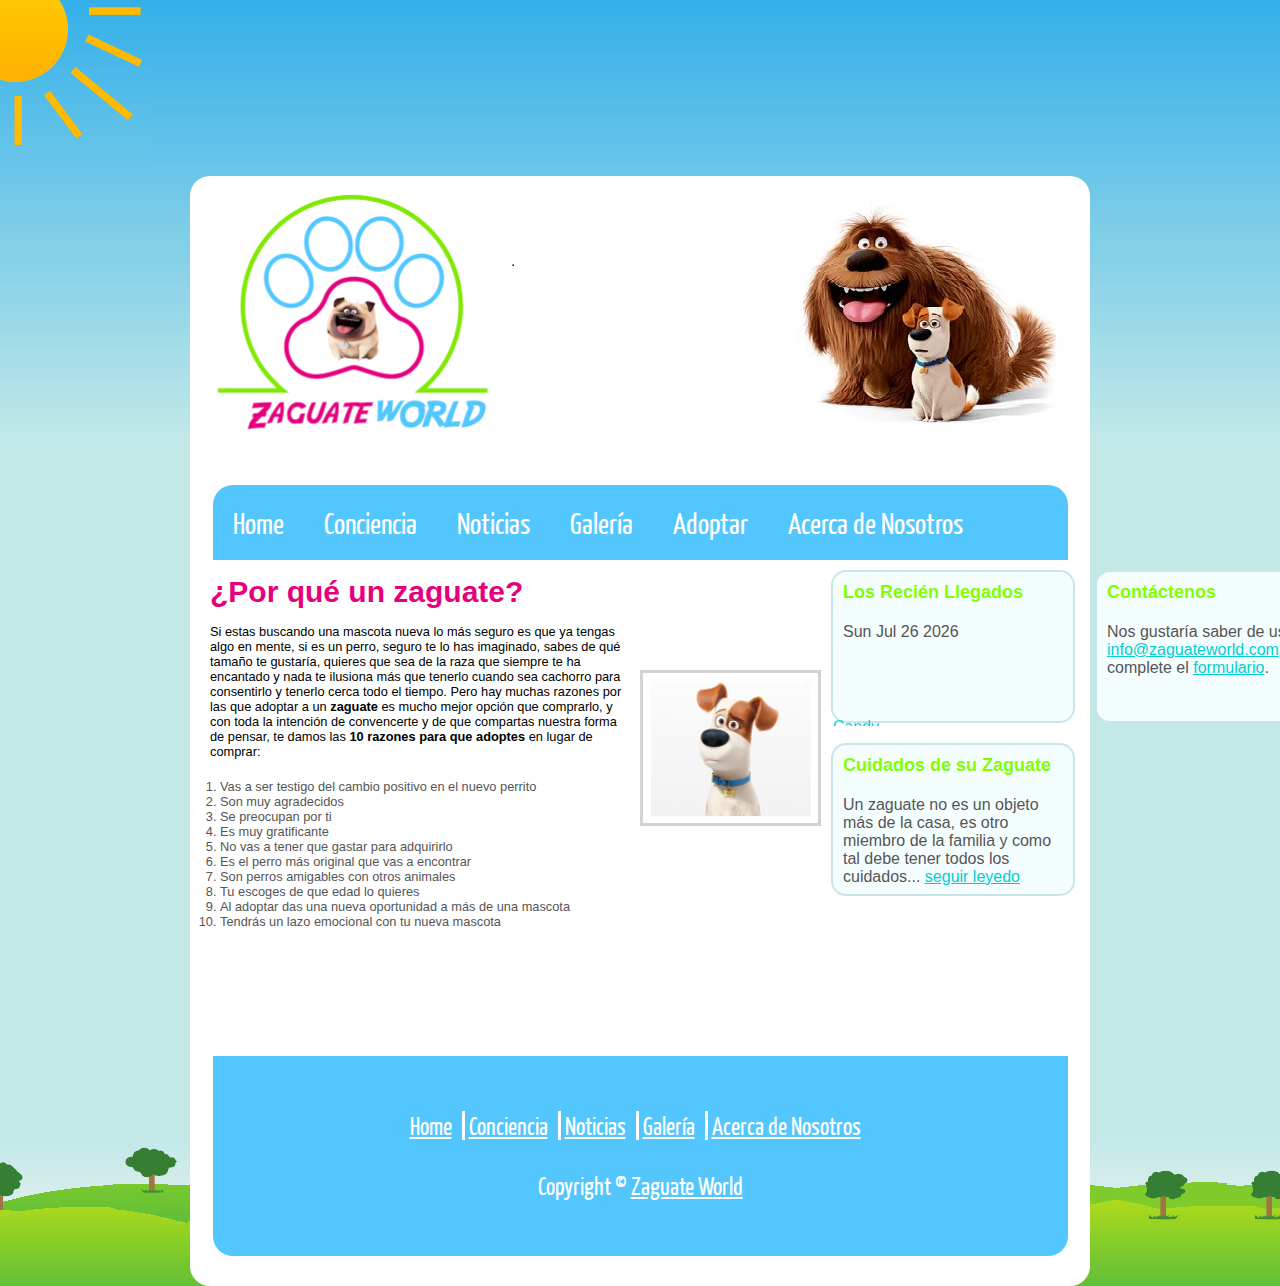
<file: index.html>
﻿<!DOCTYPE html>
<html>

<head>
    <title>Zaguate World</title>
    <meta name="description" content="El Website de los Zaguates" />
    <meta name="keywords" content="Zaguate, perro, perrito, adoptar" />
    <meta name="viewport" content="width=device-width, initial-scale=1.0">
    <meta http-equiv="content-type" content="text/html; charset=UTF-8" />
    <link rel="stylesheet" type="text/css" href="css/home.css" />
    <link rel="stylesheet" href="css/principal.css">
    <link rel="stylesheet" href="css/menu.css">
    <link rel="stylesheet" href="https://cdn.jsdelivr.net/npm/bootstrap@5.3.0-alpha1/dist/css/bootstrap.min.css" integrity="sha384-GLhlTQ8iRABdZLl6O3oVMWSktQOp6b7In1Zl3/Jr59b6EGGoI1aFkw7cmDA6j6gD" crossorigin="anonymous">
</head>

<body>
    <div id="container">
        <img src="images/sun.png" alt="sunshine"/>

        <div id="post">
            <!--Cabecera-->
            <header id="header">
                <div id="logo">
                    <img src="images/logo.png" alt="Zaguates World Logo">
                </div>
            </header>

            <!--Navegacion-->
            <nav id="menu">
                <ul class="menu-horizontal">
                    <li><a href="index.html">Home</a></li>
                    <li><a href="conciencia.html">Conciencia</a></li>
                    <li><a href="noticias.html">Noticias</a></li>
                    <li><a href="galeria.html">Galería</a></li>
                    <li>
                        <a href="">Adoptar</a>
                        <ul class="menu-vertical">
                            <li><a href="pequenos.html">Zaguates Pequeños</a></li>
                            <li><a href="medianos.html">Zaguates Medianos</a></li>
                            <li><a href="grandes.html">Zaguates Grandes</a></li>
                        </ul>
                    </li>
                    <li><a href="aboutUs.html">Acerca de Nosotros</a></li>
                </ul>
            </nav>

            <main id="main">
                
                <!-- <div class="container">
                    <div class="row">
                        <div class="col-sm-12 col-md-8 col-lg-8 col-xl-">
                            1 of 2
                        </div>
                        <div class="col">
                            2 of 2
                        </div>
                    </div>

                    <div class="row">
                        <div class="col">
                            1 of 3
                        </div>
                        <div class="col">
                            2 of 3
                        </div>
                        <div class="col">
                            3 of 3
                        </div>
                    </div>
                </div> -->


                <article id="articulo">

                    <h1 class="articulo_titulo">¿Por qué un zaguate?</h1>

                    <p class="articulo_parrafo">
                        Si estas buscando una mascota nueva lo más seguro es que ya tengas algo en mente, si es
                        un perro, seguro te lo has imaginado, sabes de qué tamaño te gustaría, quieres que sea de la
                        raza que siempre te ha encantado y nada te ilusiona más que tenerlo cuando sea cachorro
                        para consentirlo y tenerlo cerca todo el tiempo. Pero hay muchas razones por las que adoptar
                        a un <strong>zaguate</strong> es mucho mejor opción que comprarlo, y con toda la intención de convencerte y
                        de que compartas nuestra forma de pensar, te damos las <strong>10 razones para que adoptes</strong> en
                        lugar de comprar:
                    </p>
                    <ol class="articulo_lista">
                        <li>Vas a ser testigo del cambio positivo en el nuevo perrito</li>
                        <li>Son muy agradecidos</li>
                        <li>Se preocupan por ti</li>
                        <li>Es muy gratificante</li>
                        <li>No vas a tener que gastar para adquirirlo</li>
                        <li>Es el perro más original que vas a encontrar</li>
                        <li>Son perros amigables con otros animales</li>
                        <li>Tu escoges de que edad lo quieres</li>
                        <li>Al adoptar das una nueva oportunidad a más de una mascota</li>
                        <li>Tendrás un lazo emocional con tu nueva mascota</li>
                    </ol>
                </article>

                <figure id="articulo_imagen">
                    <img src="images/Animado05.png" alt="Zaguate05">
                </figure>

                <div id="asides">

                    <aside class="aside">
                        <h2>Los Recién Llegados</h2>

                        <div id="date"></div>
                        <script>
                            document.getElementById("date").innerHTML = new Date().toDateString()
                        </script>

                        <marquee direction="up" scrollamount="1px">
                            <ul>
                                <li><u>Candy</u></li>
                                <li><u>Coco</u></li>
                                <li><u>Filomena</u></li>
                                <li><u>Locky</u></li>
                                <li><u>Lucy</u></li>
                                <li><u>Manchas</u></li>
                                <li><u>Maylo</u></li>
                            </ul>
                        </marquee>
                    </aside>

                    <aside class="aside">
                        <h2>Cuidados de su Zaguate</h2>

                        <p>
                            Un zaguate no es un objeto más de la casa, es otro miembro de la familia y como
                            tal debe tener todos los cuidados... <a href="cuidados.html">seguir leyedo</a>
                        </p>
                    </aside>

                    <aside class="aside">
                        <h2>Contáctenos</h2>

                        <p>
                            Nos gustaría saber de usted, <a href="mailto:">info@zaguateworld.com</a> o complete el <a href="formulario.html">formulario</a>.
                        </p>
                    </aside>

                </div>
            </main>

            <!--Pie de Página-->
            <footer id="menu_rapido">
                <div >
                    <a href="index.html">Home</a>
                    <a href="conciencia.html">Conciencia</a>
                    <a href="noticias.html">Noticias</a>
                    <a href="galeria.html">Galería</a>
                    <a class="last" href="aboutUs.html">Acerca de Nosotros</a>
                </div><br>
                <p>Copyright © <u>Zaguate World</u></p>
            </footer><br><br>
        </div>
    </div>
</body>

</html>
</file>
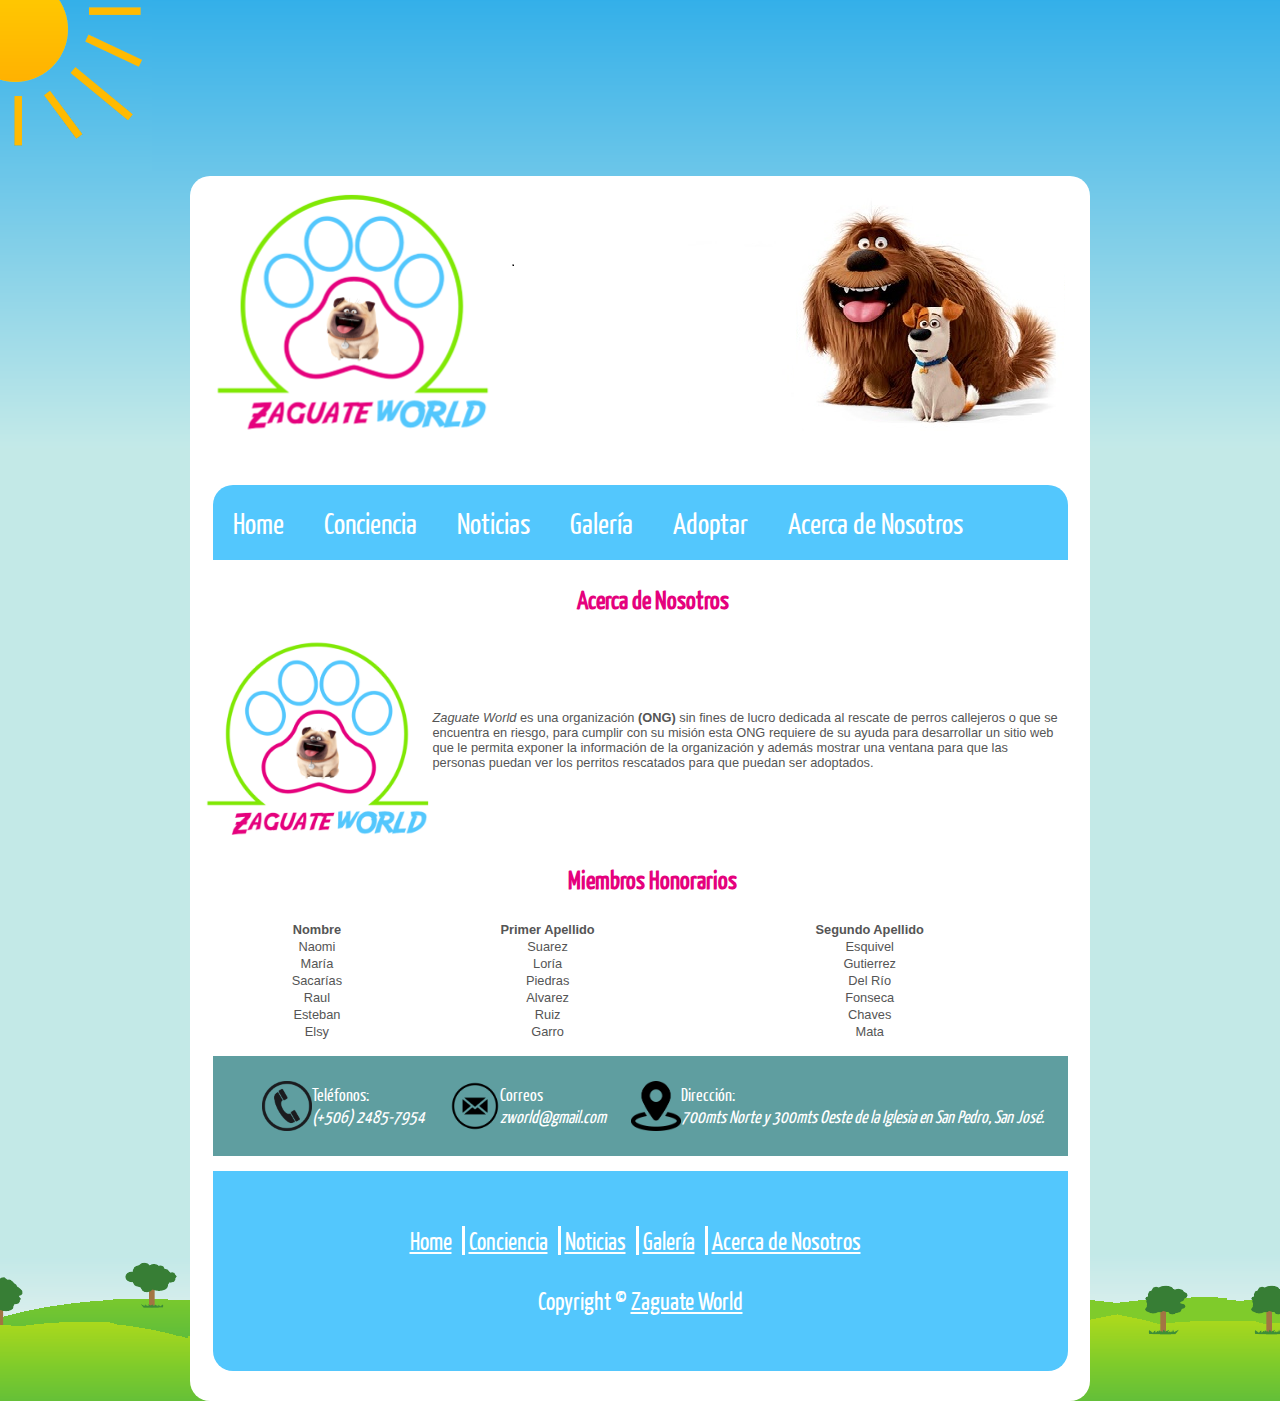
<file: aboutUs.html>
<!DOCTYPE html>
<html lang="en">
<head>
    <meta charset="UTF-8">
    <meta http-equiv="X-UA-Compatible" content="IE=edge">
    <meta name="viewport" content="width=device-width, initial-scale=1.0">
    <title>Zaguate World - Acerca de Nosotros</title>
    <link rel="stylesheet" href="css/menu.css">
    <link rel="stylesheet" href="css/principal.css">
    <link rel="stylesheet" href="css/aboutUs.css">
    <link href="https://cdn.jsdelivr.net/npm/bootstrap@5.0.2/dist/css/bootstrap.min.css" rel="stylesheet" integrity="sha384-EVSTQN3/azprG1Anm3QDgpJLIm9Nao0Yz1ztcQTwFspd3yD65VohhpuuCOmLASjC" crossorigin="anonymous">
</head>
<body>
    <div id="container">
        <img src="images/sun.png" alt="sunshine"/>

        <div id="post">
            <!--Cabecera-->
            <header id="header">
                <div id="logo">
                    <img src="images/logo.png" alt="Zaguates World Logo">
                </div>
            </header>

            <!--Navegacion-->
            <nav id="menu">
                <ul class="menu-horizontal">
                    <li><a href="index.html">Home</a></li>
                    <li><a href="conciencia.html">Conciencia</a></li>
                    <li><a href="noticias.html">Noticias</a></li>
                    <li><a href="galeria.html">Galería</a></li>
                    <li>
                        <a href="#">Adoptar</a>
                        <ul class="menu-vertical">
                            <li><a href="pequenos.html">Zaguates Pequeños</a></li>
                            <li><a href="medianos.html">Zaguates Medianos</a></li>
                            <li><a href="grandes.html">Zaguates Grandes</a></li>
                        </ul>
                    </li>
                    <li><a href="aboutUs.html">Acerca de Nosotros</a></li>
                </ul>
            </nav>

            <main id="main">
                <h1>Acerca de Nosotros</h1>

                <div id="about_us">
                    <img src="images/LogoTerminado.PNG" alt="">
                    <p>
                        <blockquote>
                            <cite>Zaguate World</cite> es una organización <b>(ONG)</b> sin fines de lucro dedicada al
                            rescate de perros callejeros o que se encuentra en riesgo, para cumplir con su
                            misión esta ONG requiere de su ayuda para desarrollar un sitio web que le
                            permita exponer la información de la organización y además mostrar una ventana
                            para que las personas puedan ver los perritos rescatados para que puedan ser
                            adoptados.
                        </blockquote>
                    </p> <br>       
                </div>

                <h1>Miembros Honorarios</h1>
                <table class="table">
                    <thead>
                      <tr>
                        <th scope="col">Nombre</th>
                        <th scope="col">Primer Apellido</th>
                        <th scope="col">Segundo Apellido</th>
                      </tr>
                    </thead>
                    <tbody>
                      <tr class="row1">
                        <td>Naomi</td>
                        <td>Suarez</td>
                        <td>Esquivel</td>
                        <td></td>
                      </tr>
                      <tr class="row2">
                        <td>María</td>
                        <td>Loría</td>
                        <td>Gutierrez</td>
                        <td></td>
                      </tr>
                      <tr class="row1">
                        <td>Sacarías</td>
                        <td>Piedras</td>
                        <td>Del Río</td>
                        <td></td>
                      </tr>
                      <tr class="row2">
                        <td>Raul</td>
                        <td>Alvarez</td>
                        <td>Fonseca</td>
                        <td></td>
                      </tr>
                      <tr class="row2">
                        <td>Esteban</td>
                        <td>Ruiz</td>
                        <td>Chaves</td>
                        <td></td>
                      </tr>
                      <tr class="row1">
                        <td>Elsy</td>
                        <td>Garro</td>
                        <td>Mata</td>
                        <td></td>
                      </tr>
                    </tbody>
                </table>

                <div style="width: 95%; margin: 0 auto; display: flex; justify-content: center; align-items: center; background-color: cadetblue; margin-top: 15px; margin-bottom: 15px;">
                    <div class="informacion">
                        <img src="images/telefono.png" alt="Teléfono">
                        <div>
                            <p>Teléfonos:</p>
                            <cite>(+506) 2485-7954</cite>
                        </div>
                    </div>
                    <div class="informacion">
                        <img src="images/correo.png" alt="correo">
                        <div>
                            <p>Correos</p>
                            <cite>zworld@gmail.com</cite>
                        </div>
                    </div>
                    <div class="informacion">
                        <img src="images/ubicacion.png" alt="Ubicación">
                        <div>
                            <p>Dirección:</p>
                            <cite>700mts Norte y 300mts Oeste de la Iglesia en San Pedro, San José.</cite>
                        </div>
                    </div>
                </div> 
            </main>

            <!--Pie de Página-->
            <footer id="menu_rapido">
                <div >
                    <a href="index.html">Home</a>
                    <a href="conciencia.html">Conciencia</a>
                    <a href="noticias.html">Noticias</a>
                    <a href="galeria.html">Galería</a>
                    <a class="last" href="aboutUs.html">Acerca de Nosotros</a>
                </div><br>
                <p>Copyright © <u>Zaguate World</u></p>
            </footer><br><br>
        </div>
    </div>
</body>
</html>
</file>
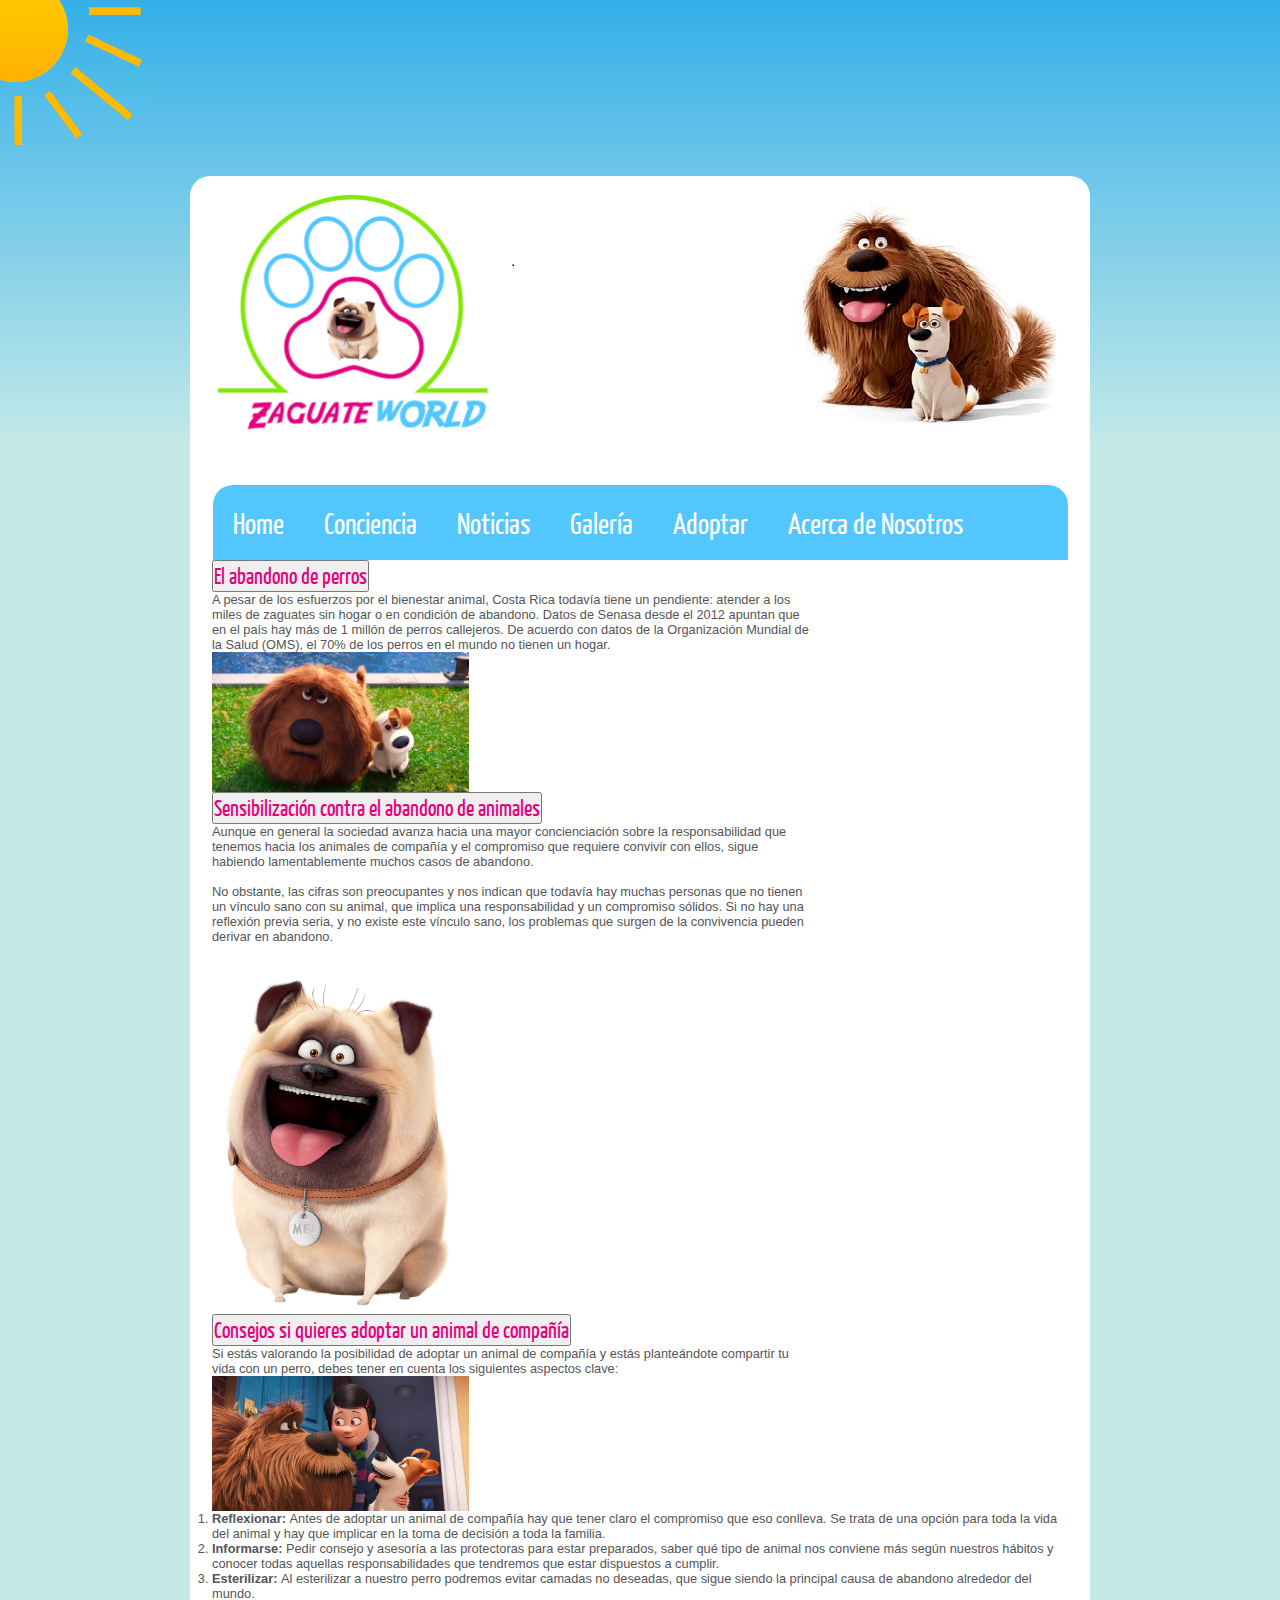
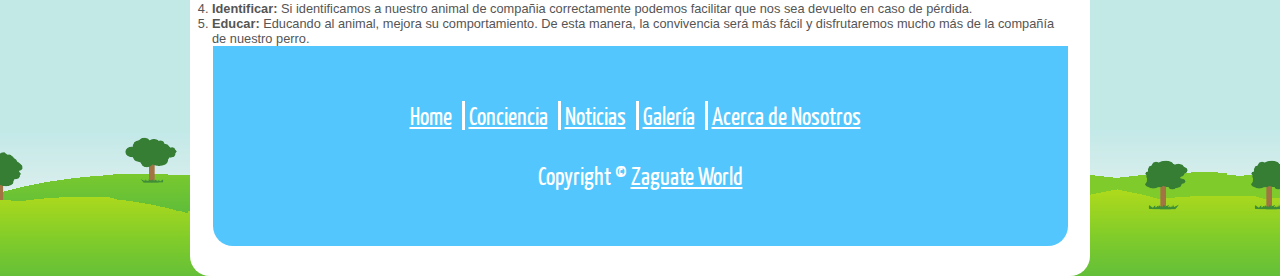
<file: conciencia.html>
<!DOCTYPE html>
<html lang="en">
<head>
    <meta charset="UTF-8">
    <meta http-equiv="X-UA-Compatible" content="IE=edge">
    <meta name="viewport" content="width=device-width, initial-scale=1.0">
    <title>Zaguate World - Conciencia</title>
    <link rel="stylesheet" href="css/menu.css">
    <link rel="stylesheet" href="css/principal.css">
    <link rel="stylesheet" href="css/conciencia.css">
    <link href="https://cdn.jsdelivr.net/npm/bootstrap@5.0.2/dist/css/bootstrap.min.css" rel="stylesheet" integrity="sha384-EVSTQN3/azprG1Anm3QDgpJLIm9Nao0Yz1ztcQTwFspd3yD65VohhpuuCOmLASjC" crossorigin="anonymous">
    <script src="https://cdn.jsdelivr.net/npm/bootstrap@5.0.2/dist/js/bootstrap.bundle.min.js" integrity="sha384-MrcW6ZMFYlzcLA8Nl+NtUVF0sA7MsXsP1UyJoMp4YLEuNSfAP+JcXn/tWtIaxVXM" crossorigin="anonymous"></script>
</head>
<body>
    <div id="container">
        <img src="images/sun.png" alt="sunshine"/>

        <div id="post">
            <!--Cabecera-->
            <header id="header">
                <div id="logo">
                    <img src="images/logo.png" alt="Zaguates World Logo">
                </div>
            </header>

            <!--Navegacion-->
            <nav id="menu">
                <ul class="menu-horizontal">
                    <li><a href="index.html">Home</a></li>
                    <li><a href="conciencia.html">Conciencia</a></li>
                    <li><a href="noticias.html">Noticias</a></li>
                    <li><a href="galeria.html">Galería</a></li>
                    <li>
                        <a href="#">Adoptar</a>
                        <ul class="menu-vertical">
                            <li><a href="pequenos.html">Zaguates Pequeños</a></li>
                            <li><a href="medianos.html">Zaguates Medianos</a></li>
                            <li><a href="grandes.html">Zaguates Grandes</a></li>
                        </ul>
                    </li>
                    <li><a href="aboutUs.html">Acerca de Nosotros</a></li>
                </ul>
            </nav>

            <main id="main">
                <div class="accordion col-sm-12 col-md-12 col-lg-12 col-xl-12 py-4" style="margin-left: 22px; width: 95%;" id="accordionPanelsStayOpenExample">
                    
                    <div class="accordion-item">
                      <h2 class="accordion-header" id="panelsStayOpen-headingOne">
                        <button class="accordion-button" type="button" data-bs-toggle="collapse" data-bs-target="#panelsStayOpen-collapseOne" aria-expanded="true" aria-controls="panelsStayOpen-collapseOne">
                            El abandono de perros
                        </button>
                      </h2>
                      <div id="panelsStayOpen-collapseOne" class="accordion-collapse collapse show" aria-labelledby="panelsStayOpen-headingOne">
                        <div class="accordion-body">
                            <p>A pesar de los esfuerzos por el bienestar animal, Costa Rica todavía tiene un pendiente: atender a los miles de zaguates sin hogar o en condición de abandono. Datos de Senasa desde el 2012 apuntan que en el país hay más de 1 millón de perros callejeros. De acuerdo con datos de la Organización Mundial de la Salud (OMS), el 70% de los perros en el mundo no tienen un hogar.</p>
                            <img src="images/Animado01.jpg" alt="Conciencia del Abandono de Perros">
                        </div>
                      </div>
                    </div>
                    
                    <div class="accordion-item">
                      <h2 class="accordion-header" id="panelsStayOpen-headingTwo">
                        <button class="accordion-button collapsed" type="button" data-bs-toggle="collapse" data-bs-target="#panelsStayOpen-collapseTwo" aria-expanded="false" aria-controls="panelsStayOpen-collapseTwo">
                            Sensibilización contra el abandono de animales
                        </button>
                      </h2>
                      <div id="panelsStayOpen-collapseTwo" class="accordion-collapse collapse" aria-labelledby="panelsStayOpen-headingTwo">
                        <div class="accordion-body">
                            <p>Aunque en general la sociedad avanza hacia una mayor concienciación sobre la responsabilidad que tenemos hacia los animales de compañía y el compromiso que requiere convivir con ellos, sigue habiendo lamentablemente muchos casos de abandono. <br><br> No obstante, las cifras son preocupantes y nos indican que todavía hay muchas personas que no tienen un vínculo sano con su animal, que implica una responsabilidad y un compromiso sólidos. Si no hay una reflexión previa seria, y no existe este vínculo sano, los problemas que surgen de la convivencia pueden derivar en abandono.</p>                            
                            <img src="images/pug2.png" alt="Sensibilizacion contra el abandono">
                        </div>
                      </div>
                    </div>

                    <div class="accordion-item">
                      <h2 class="accordion-header" id="panelsStayOpen-headingThree">
                        <button class="accordion-button collapsed" type="button" data-bs-toggle="collapse" data-bs-target="#panelsStayOpen-collapseThree" aria-expanded="false" aria-controls="panelsStayOpen-collapseThree">
                            Consejos si quieres adoptar un animal de compañía
                        </button>
                      </h2>
                      <div id="panelsStayOpen-collapseThree" class="accordion-collapse collapse" aria-labelledby="panelsStayOpen-headingThree">
                        <div class="accordion-body">
                            <p>Si estás valorando la posibilidad de adoptar un animal de compañía y estás planteándote compartir tu vida con un perro, debes tener en cuenta los siguientes aspectos clave:</p>
                            <img src="images/Animado03.jpg" alt="Consejos para adoptar">
                            <ol>
                                <li><strong>Reflexionar: </strong>Antes de adoptar un animal de compañía hay que tener claro el compromiso que eso conlleva. Se trata de una opción para toda la vida del animal y hay que implicar en la toma de decisión a toda la familia.</li>
                                <li><strong>Informarse: </strong>Pedir consejo y asesoría a las protectoras para estar preparados, saber qué tipo de animal nos conviene más según nuestros hábitos y conocer todas aquellas responsabilidades que tendremos que estar dispuestos a cumplir.</li>
                                <li><strong>Esterilizar: </strong>Al esterilizar a nuestro perro podremos evitar camadas no deseadas, que sigue siendo la principal causa de abandono alrededor del mundo.</li>
                                <li><strong>Identificar: </strong>Si identificamos a nuestro animal de compañia correctamente podemos facilitar que nos sea devuelto en caso de pérdida.</li>
                                <li><strong>Educar: </strong>Educando al animal, mejora su comportamiento.  De esta manera, la convivencia será más fácil y disfrutaremos mucho más de la compañía de nuestro perro.</li>
                            </ol>
                        </div>
                      </div>
                    </div>

                </div>
            </main>

            <!--Pie de Página-->
            <footer id="menu_rapido">
                <div >
                    <a href="index.html">Home</a>
                    <a href="conciencia.html">Conciencia</a>
                    <a href="noticias.html">Noticias</a>
                    <a href="galeria.html">Galería</a>
                    <a class="last" href="aboutUs.html">Acerca de Nosotros</a>
                </div><br>
                <p>Copyright © <u>Zaguate World</u></p>
            </footer><br><br>
        </div>
    </div>
</body>
</html>
</file>
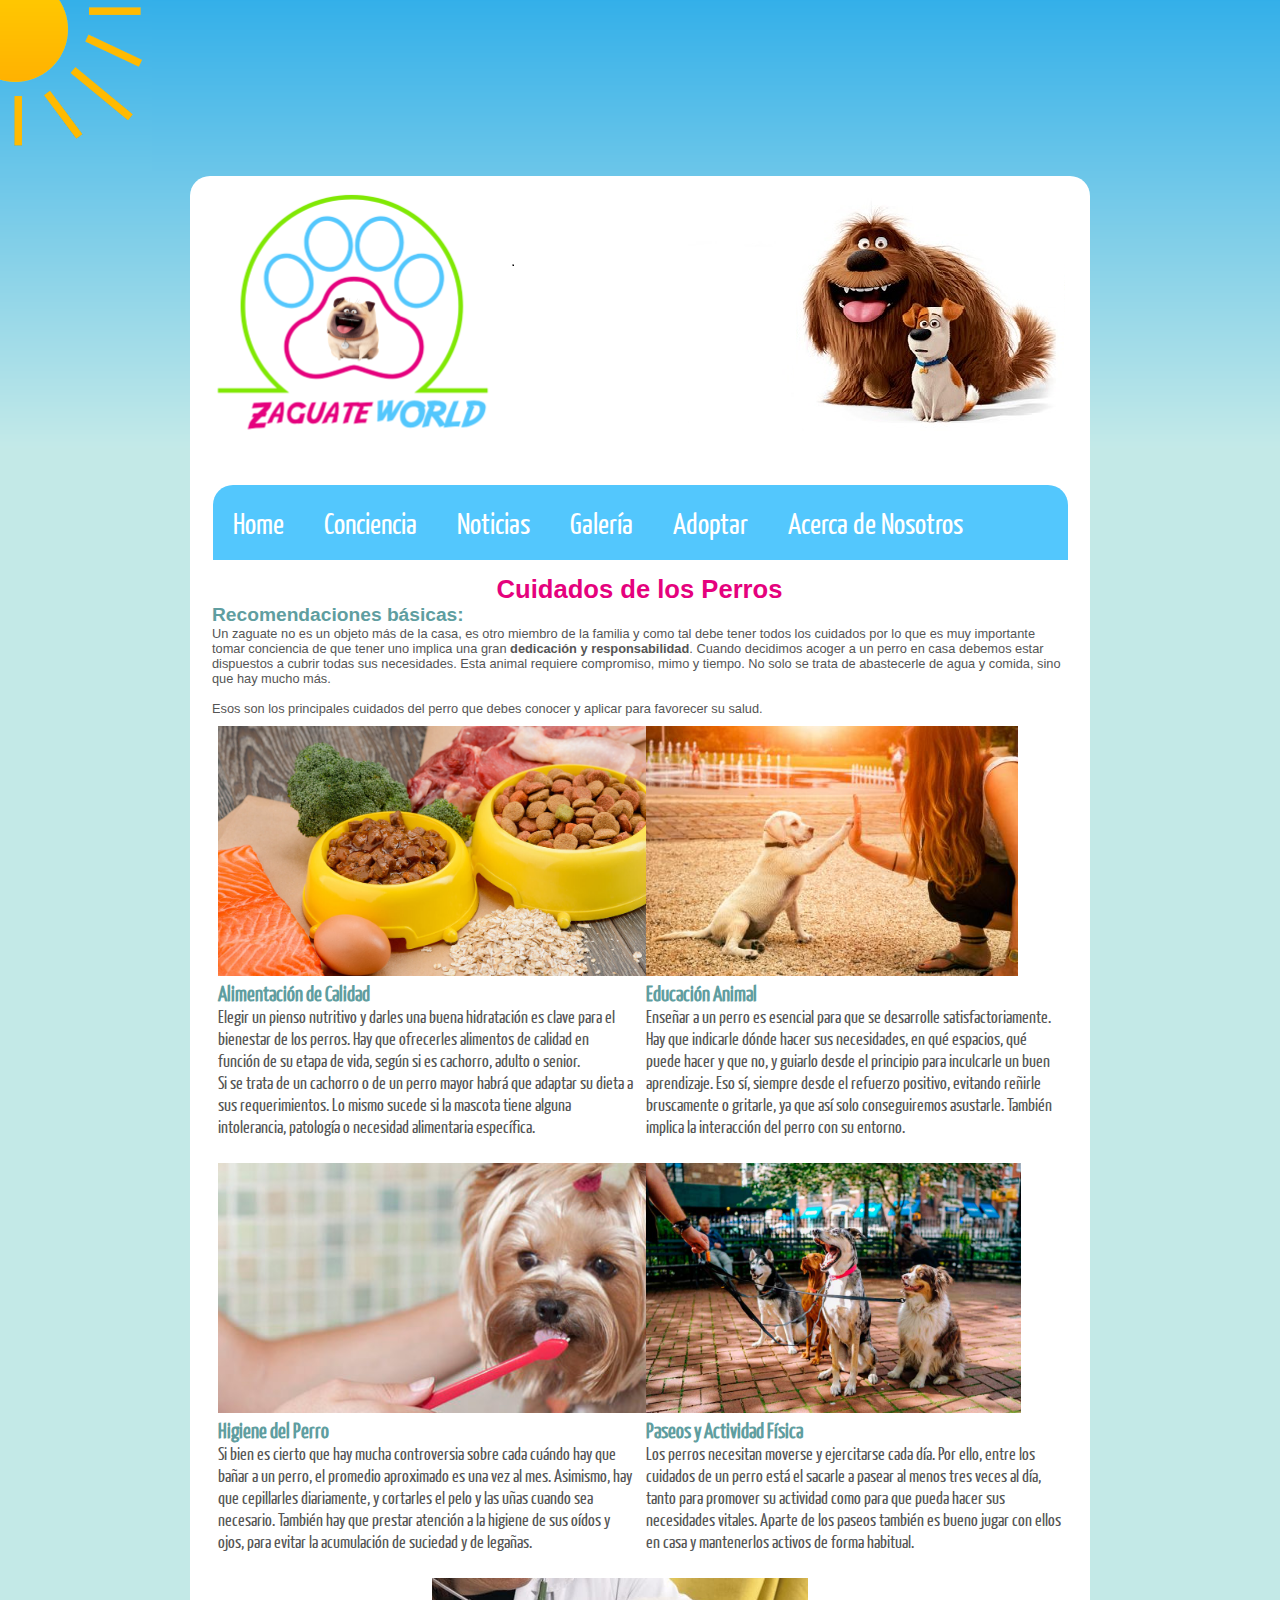
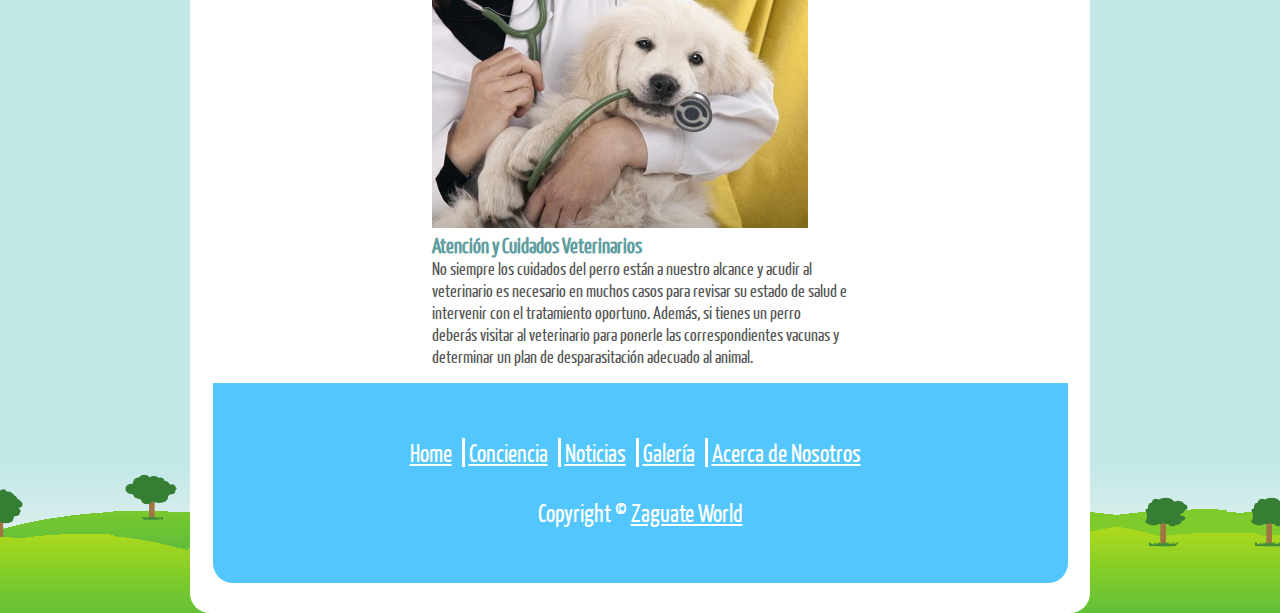
<file: cuidados.html>
<!DOCTYPE html>
<html>

<head>
    <title>Zaguate World</title>
    <meta name="description" content="El Website de los Zaguates" />
    <meta name="keywords" content="Zaguate, perro, perrito, adoptar" />
    <meta name="viewport" content="width=device-width, initial-scale=1.0">
    <meta http-equiv="content-type" content="text/html; charset=UTF-8" />
    <link rel="stylesheet" type="text/css" href="css/cuidados.css" />
    <link rel="stylesheet" href="css/principal.css">
    <link rel="stylesheet" href="css/menu.css">
    <link href="https://cdn.jsdelivr.net/npm/bootstrap@5.0.2/dist/css/bootstrap.min.css" rel="stylesheet" integrity="sha384-EVSTQN3/azprG1Anm3QDgpJLIm9Nao0Yz1ztcQTwFspd3yD65VohhpuuCOmLASjC" crossorigin="anonymous">
</head>

<body>
    <div id="container">
        <img src="images/sun.png" alt="sunshine"/>

        <div id="post">
            <!--Cabecera-->
            <header id="header">
                <div id="logo">
                    <img src="images/logo.png" alt="Zaguates World Logo">
                </div>
            </header>

            <!--Navegacion-->
            <nav id="menu">
                <ul class="menu-horizontal">
                    <li><a href="index.html">Home</a></li>
                    <li><a href="conciencia.html">Conciencia</a></li>
                    <li><a href="noticias.html">Noticias</a></li>
                    <li><a href="galeria.html">Galería</a></li>
                    <li>
                        <a href="">Adoptar</a>
                        <ul class="menu-vertical">
                            <li><a href="pequenos.html">Zaguates Pequeños</a></li>
                            <li><a href="medianos.html">Zaguates Medianos</a></li>
                            <li><a href="grandes.html">Zaguates Grandes</a></li>
                        </ul>
                    </li>
                    <li><a href="aboutUs.html">Acerca de Nosotros</a></li>
                </ul>
            </nav>

            <main id="main">
                <h1>Cuidados de los Perros</h1>
                <h2>Recomendaciones básicas:</h2>
                <p>
                    Un zaguate no es un objeto más de la casa, es otro miembro de la familia y como tal debe tener todos los cuidados por lo
                    que es muy importante tomar conciencia de que tener uno implica una gran <b>dedicación y responsabilidad</b>. 
                    Cuando decidimos acoger a un perro en casa debemos estar dispuestos a cubrir todas sus necesidades. 
                    Esta animal requiere compromiso, mimo y tiempo. No solo se trata de abastecerle de agua y comida, sino que hay mucho más.
                    <br><br>
                    Esos son los principales cuidados del perro que debes conocer y aplicar para favorecer su salud.
                </p>
                
                <div class="cuidados">
                    
                    <div class="card">
                        <img src="images/alimentacion.png" class="card-img-top" alt="Alimentación de Perros">
                        <div class="card-body">
                            <h3>Alimentación de Calidad</h3>
                            <p class="card-text">
                                Elegir un pienso nutritivo y darles una buena hidratación es clave para el bienestar de los perros.
                                Hay que ofrecerles alimentos de calidad en función de su etapa de vida, según si es cachorro, adulto o senior. <br>
                                Si se trata de un cachorro o de un perro mayor habrá que adaptar su dieta a sus requerimientos. 
                                Lo mismo sucede si la mascota tiene alguna intolerancia, patología o necesidad alimentaria específica.
                            </p>
                        </div>
                    </div>

                    <div class="card">
                        <img src="images/educacion.png" class="card-img-top" alt="Educación de Perros">
                        <div class="card-body">
                            <h3>Educación Animal</h3>
                            <p class="card-text">
                                Enseñar a un perro es esencial para que se desarrolle satisfactoriamente. 
                                Hay que indicarle dónde hacer sus necesidades, en qué espacios, qué puede hacer y que no, y guiarlo desde el principio 
                                para inculcarle un buen aprendizaje. Eso sí, siempre desde el refuerzo positivo, evitando reñirle bruscamente o gritarle, 
                                ya que así solo conseguiremos asustarle. También implica la interacción del perro con su entorno. 
                            </p>
                        </div>
                    </div>

                    <div class="card">
                        <img src="images/Higiene.png" class="card-img-top" alt="Higiene de Perros">
                        <div class="card-body">
                            <h3>Higiene del Perro</h3>
                            <p class="card-text">
                                Si bien es cierto que hay mucha controversia sobre cada cuándo hay que bañar a un perro, el promedio aproximado es una vez al mes. 
                                Asimismo, hay que cepillarles diariamente, y cortarles el pelo y las uñas cuando sea necesario. 
                                También hay que prestar atención a la higiene de sus oídos y ojos, para evitar la acumulación de suciedad y de legañas.
                            </p>
                        </div>
                    </div>

                    <div class="card">
                        <img src="images/paseo.png" class="card-img-top" alt="Paseo de Perros">
                        <div class="card-body">
                            <h3>Paseos y Actividad Física</h3>
                            <p class="card-text">
                                Los perros necesitan moverse y ejercitarse cada día. 
                                Por ello, entre los cuidados de un perro está el sacarle a pasear al menos tres veces al día, 
                                tanto para promover su actividad como para que pueda hacer sus necesidades vitales. 
                                Aparte de los paseos también es bueno jugar con ellos en casa y mantenerlos activos de forma habitual.
                            </p>
                        </div>
                    </div>

                    <div class="card">
                        <img src="images/cuidados.png" class="card-img-top" alt="Cuidados de Perros">
                        <div class="card-body">
                            <h3>Atención y Cuidados Veterinarios</h3>
                            <p class="card-text">
                                No siempre los cuidados del perro están a nuestro alcance y acudir al veterinario es necesario en muchos casos 
                                para revisar su estado de salud e intervenir con el tratamiento oportuno. 
                                Además, si tienes un perro deberás visitar al veterinario para ponerle las correspondientes vacunas y determinar 
                                un plan de desparasitación adecuado al animal.
                            </p>
                        </div>
                    </div>
                </div>
            </main>

            <!--Pie de Página-->
            <footer id="menu_rapido">
                <div >
                    <a href="index.html">Home</a>
                    <a href="conciencia.html">Conciencia</a>
                    <a href="noticias.html">Noticias</a>
                    <a href="galeria.html">Galería</a>
                    <a class="last" href="aboutUs.html">Acerca de Nosotros</a>
                </div><br>
                <p>Copyright © <u>Zaguate World</u></p>
            </footer><br><br>
        </div>
    </div>
</body>

</html>
</file>
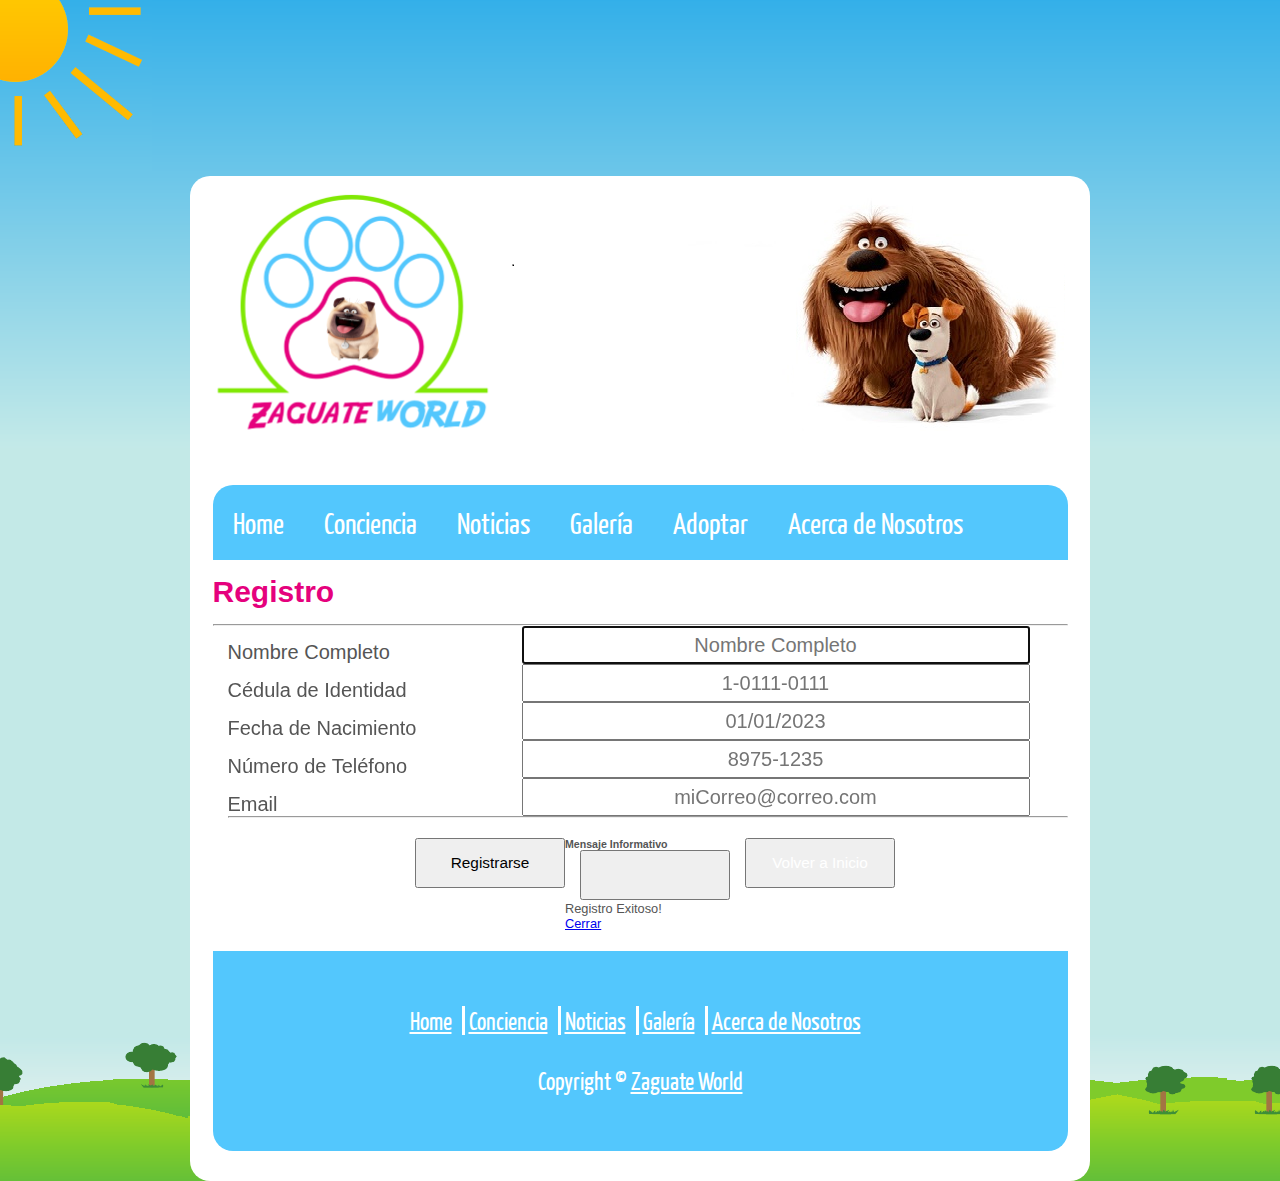
<file: formulario.html>
<!DOCTYPE html>
<html>

<head>
    <title>Zaguate World</title>
    <meta name="description" content="El Website de los Zaguates" />
    <meta name="keywords" content="Zaguate, perro, perrito, adoptar" />
    <meta name="viewport" content="width=device-width, initial-scale=1.0">
    <meta http-equiv="content-type" content="text/html; charset=UTF-8" />
    <link rel="stylesheet" type="text/css" href="css/formulario.css" />
    <link rel="stylesheet" href="css/principal.css">
    <link rel="stylesheet" href="css/menu.css">
    <link href="https://cdn.jsdelivr.net/npm/bootstrap@5.0.2/dist/css/bootstrap.min.css" rel="stylesheet" integrity="sha384-EVSTQN3/azprG1Anm3QDgpJLIm9Nao0Yz1ztcQTwFspd3yD65VohhpuuCOmLASjC" crossorigin="anonymous">
    <script src="https://cdn.jsdelivr.net/npm/bootstrap@5.0.2/dist/js/bootstrap.bundle.min.js" integrity="sha384-MrcW6ZMFYlzcLA8Nl+NtUVF0sA7MsXsP1UyJoMp4YLEuNSfAP+JcXn/tWtIaxVXM" crossorigin="anonymous"></script>
</head>

<body>
    <div id="container">
        <img src="images/sun.png" alt="sunshine"/>

        <div id="post">
            <!--Cabecera-->
            <header id="header">
                <div id="logo">
                    <img src="images/logo.png" alt="Zaguates World Logo">
                </div>
            </header>

            <!--Navegacion-->
            <nav id="menu">
                <ul class="menu-horizontal">
                    <li><a href="index.html">Home</a></li>
                    <li><a href="conciencia.html">Conciencia</a></li>
                    <li><a href="noticias.html">Noticias</a></li>
                    <li><a href="galeria.html">Galería</a></li>
                    <li>
                        <a href="">Adoptar</a>
                        <ul class="menu-vertical">
                            <li><a href="pequenos.html">Zaguates Pequeños</a></li>
                            <li><a href="medianos.html">Zaguates Medianos</a></li>
                            <li><a href="grandes.html">Zaguates Grandes</a></li>
                        </ul>
                    </li>
                    <li><a href="aboutUs.html">Acerca de Nosotros</a></li>
                </ul>
            </nav>

            <main id="main">
                <h2>Registro</h2><br><hr>
                <form>
                    <div class="mb-3">
                        <label for="nombre" class="form-label">Nombre Completo</label>
                        <input type="text" class="form-control" id="nombre" placeholder="Nombre Completo" autofocus>
                    </div>
                    <div class="mb-3">
                        <label for="cedula" class="form-label">Cédula de Identidad</label>
                        <input type="text" class="form-control" id="cedula" placeholder="1-0111-0111" autofocus>
                    </div>
                    <div class="mb-3">
                        <label for="fechaNacimiento" class="form-label">Fecha de Nacimiento</label>
                        <input type="text" class="form-control" id="fechaNacimiento" placeholder="01/01/2023" autofocus>
                    </div>
                    <div class="mb-3">
                        <label for="telefono" class="form-label">Número de Teléfono</label>
                        <input type="text" class="form-control" id="telefono" placeholder="8975-1235" autofocus>
                    </div>
                    <div class="mb-3">
                        <label for="email" class="form-label">Email</label>
                        <input type="text" class="form-control" id="email" placeholder="miCorreo@correo.com" autofocus>
                    </div>
                    <hr>
                    <div class="botones">
                        <button type="button" class="btn btn-success" data-bs-toggle="modal" data-bs-target="#exampleModal">
                            Registrarse
                        </button>
                        
                        <div class="modal fade" id="exampleModal" tabindex="-1" aria-labelledby="exampleModalLabel" aria-hidden="true">
                            <div class="modal-dialog">
                                <div class="modal-content">
                                    <div class="modal-header">
                                    <h5 class="modal-title" id="exampleModalLabel">Mensaje Informativo</h5>
                                    <button type="button" class="btn-close" data-bs-dismiss="modal" aria-label="Close"></button>
                                    </div>
                                    <div class="modal-body">
                                        <p>Registro Exitoso!</p>
                                    </div>
                                    <div class="modal-footer">
                                        <a class="btn btn-dark" href="index.html" role="button">Cerrar</a>
                                    </div>
                                </div>
                            </div>
                        </div>
                        
                        <button type="button" class="btn btn-secondary"><a href="index.html">Volver a Inicio</a></button>

                    </div>
                </form>
            </main>

            <!--Pie de Página-->
            <footer id="menu_rapido">
                <div >
                    <a href="index.html">Home</a>
                    <a href="conciencia.html">Conciencia</a>
                    <a href="noticias.html">Noticias</a>
                    <a href="galeria.html">Galería</a>
                    <a class="last" href="aboutUs.html">Acerca de Nosotros</a>
                </div><br>
                <p>Copyright © <u>Zaguate World</u></p>
            </footer><br><br>
        </div>
    </div>
</body>

</html>
</file>
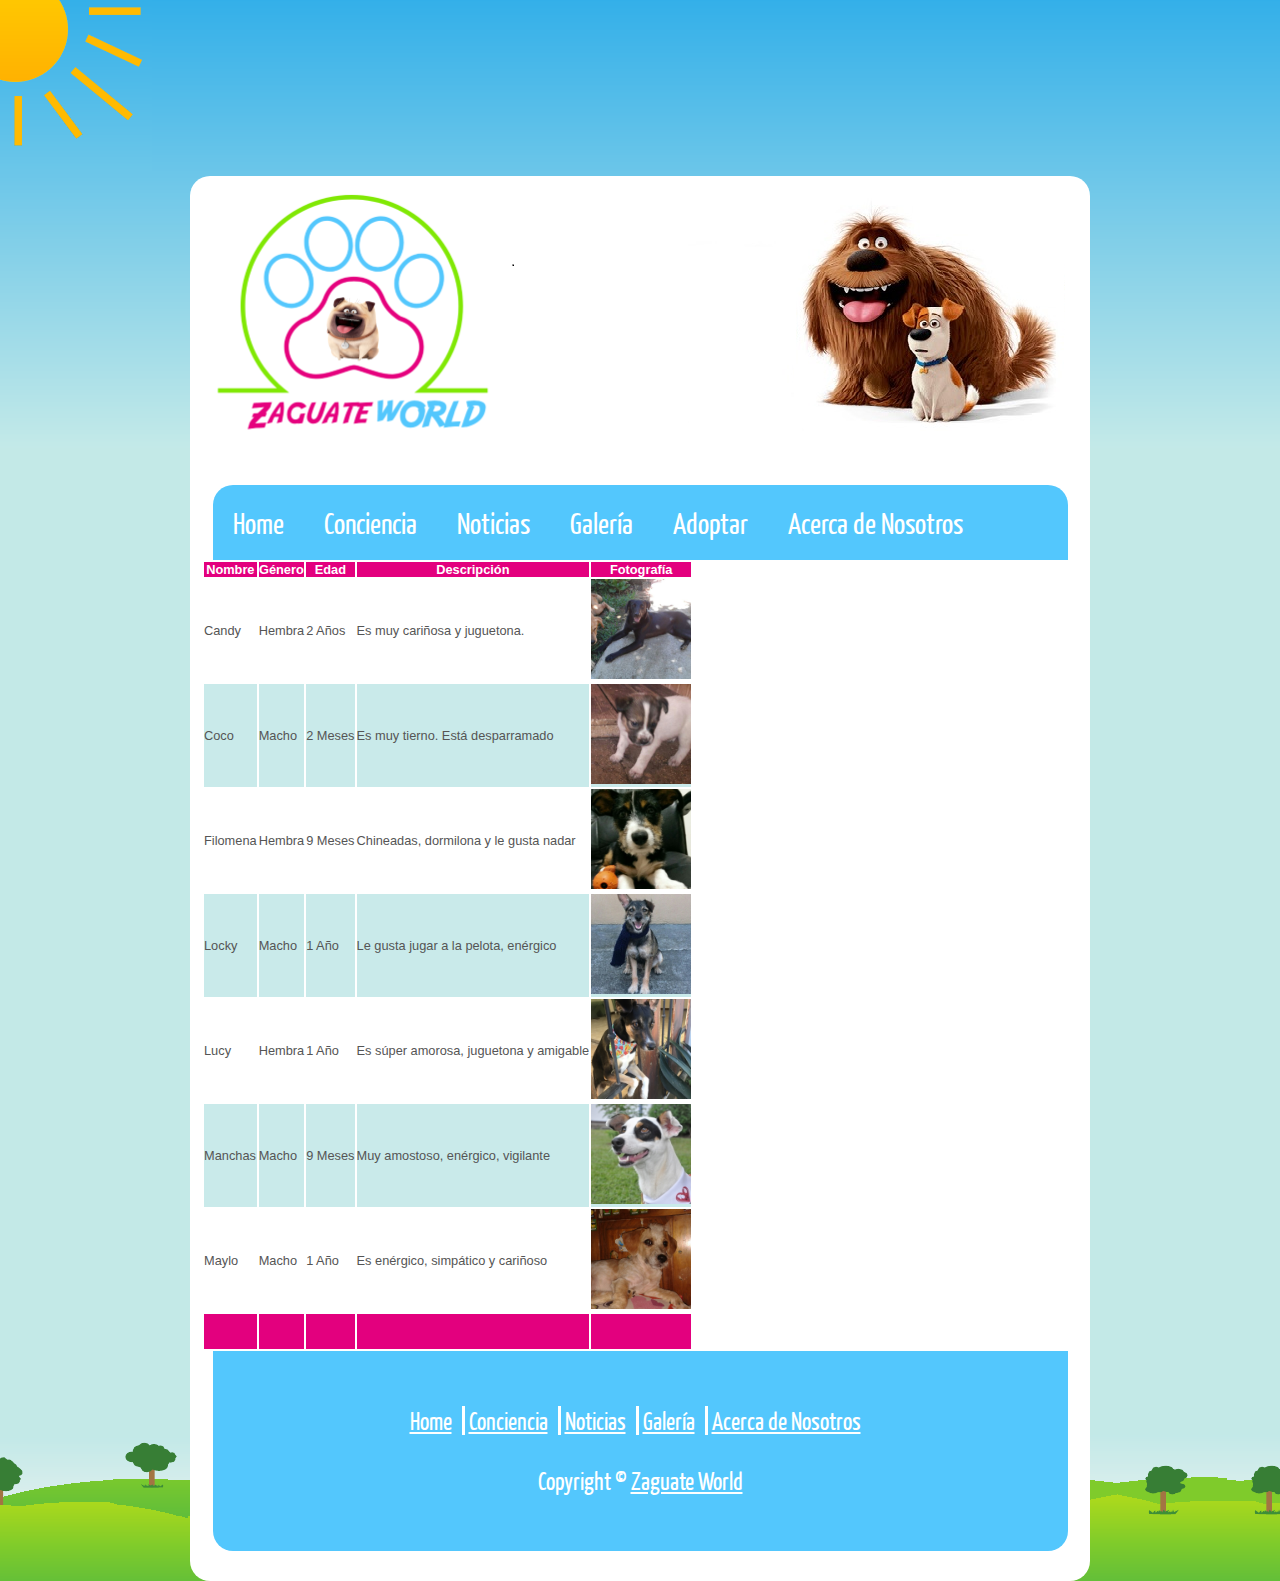
<file: galeria.html>
<!DOCTYPE html>
<html lang="en">
<head>
    <meta charset="UTF-8">
    <meta http-equiv="X-UA-Compatible" content="IE=edge">
    <meta name="viewport" content="width=device-width, initial-scale=1.0">
    <title>Zaguate World - Galería</title>
    <link rel="stylesheet" href="css/menu.css">
    <link rel="stylesheet" href="css/principal.css">
    <link rel="stylesheet" href="css/galeria.css">
    <link href="https://cdn.jsdelivr.net/npm/bootstrap@5.3.0-alpha1/dist/css/bootstrap.min.css" rel="stylesheet" integrity="sha384-GLhlTQ8iRABdZLl6O3oVMWSktQOp6b7In1Zl3/Jr59b6EGGoI1aFkw7cmDA6j6gD" crossorigin="anonymous">
</head>
<body>
    <div id="container">
        <img src="images/sun.png" alt="sunshine"/>

        <div id="post">
            <!--Cabecera-->
            <header id="header">
                <div id="logo">
                    <img src="images/logo.png" alt="Zaguates World Logo">
                </div>
            </header>

            <!--Navegacion-->
            <nav id="menu">
                <ul class="menu-horizontal">
                    <li><a href="index.html">Home</a></li>
                    <li><a href="conciencia.html">Conciencia</a></li>
                    <li><a href="noticias.html">Noticias</a></li>
                    <li><a href="galeria.html">Galería</a></li>
                    <li>
                        <a href="#">Adoptar</a>
                        <ul class="menu-vertical">
                            <li><a href="pequenos.html">Zaguates Pequeños</a></li>
                            <li><a href="medianos.html">Zaguates Medianos</a></li>
                            <li><a href="grandes.html">Zaguates Grandes</a></li>
                        </ul>
                    </li>
                    <li><a href="aboutUs.html">Acerca de Nosotros</a></li>
                </ul>
            </nav>

            <main id="main">
                <div class="col-sm-12 col-md-12 col-lg-12 col-xl-12 py-4" style="width: 97%; margin-left: 12px;">
                    <table class="table table-striped">
                        <thead>
                            <tr class="centrado">
                                <th>Nombre</th>
                                <th>Género</th>
                                <th>Edad</th>
                                <th>Descripción</th>
                                <th>Fotografía</th>
                            </tr>
                        </thead>

                        <tbody>
                            <tr class="centrado1">
                                <td>Candy</td>
                                <td>Hembra</td>
                                <td>2 Años</td>
                                <td>Es muy cariñosa y juguetona.</td>
                                <td><img src="images/candy.jpg" alt=""></td>
                            </tr>
                            <tr class="centrado2">
                                <td>Coco</td>
                                <td>Macho</td>
                                <td>2 Meses</td>
                                <td>Es muy tierno. Está desparramado</td>
                                <td><img src="images/coco.jpg" alt=""></td>
                            </tr>
                            <tr class="centrado1">
                                <td>Filomena</td>
                                <td>Hembra</td>
                                <td>9 Meses</td>
                                <td>Chineadas, dormilona y le gusta nadar</td>
                                <td><img src="images/Filomena.jpg" alt=""></td>
                            </tr>
                            <tr class="centrado2">
                                <td>Locky</td>
                                <td>Macho</td>
                                <td>1 Año</td>
                                <td>Le gusta jugar a la pelota, enérgico</td>
                                <td><img src="images/Locky.jpg" alt=""></td>
                            </tr>
                            <tr class="centrado1">
                                <td>Lucy</td>
                                <td>Hembra</td>
                                <td>1 Año</td>
                                <td>Es súper amorosa, juguetona y amigable</td>
                                <td><img src="images/lucy.jpg" alt=""></td>
                            </tr>
                            <tr class="centrado2">
                                <td>Manchas</td>
                                <td>Macho</td>
                                <td>9 Meses</td>
                                <td>Muy amostoso, enérgico, vigilante</td>
                                <td><img src="images/Manchas.jpg" alt=""></td>
                            </tr>
                            <tr class="centrado1">
                                <td>Maylo</td>
                                <td>Macho</td>
                                <td>1 Año</td>
                                <td>Es enérgico, simpático y cariñoso</td>
                                <td><img src="images/Maylo.jpg" alt=""></td>
                            </tr>
                        </tbody>

                        <tfoot>
                            <tr class="footer">
                                <th></th>
                                <th></th>
                                <th></th>
                                <th></th>
                                <th></th>
                            </tr>
                        </tfoot>
                    </table>
                </div>
            </main>

            <!--Pie de Página-->
            <footer id="menu_rapido">
                <div >
                    <a href="index.html">Home</a>
                    <a href="conciencia.html">Conciencia</a>
                    <a href="noticias.html">Noticias</a>
                    <a href="galeria.html">Galería</a>
                    <a class="last" href="aboutUs.html">Acerca de Nosotros</a>
                </div><br>
                <p>Copyright © <u>Zaguate World</u></p>
            </footer><br><br>
        </div>
    </div>
</body>
</html>
</file>
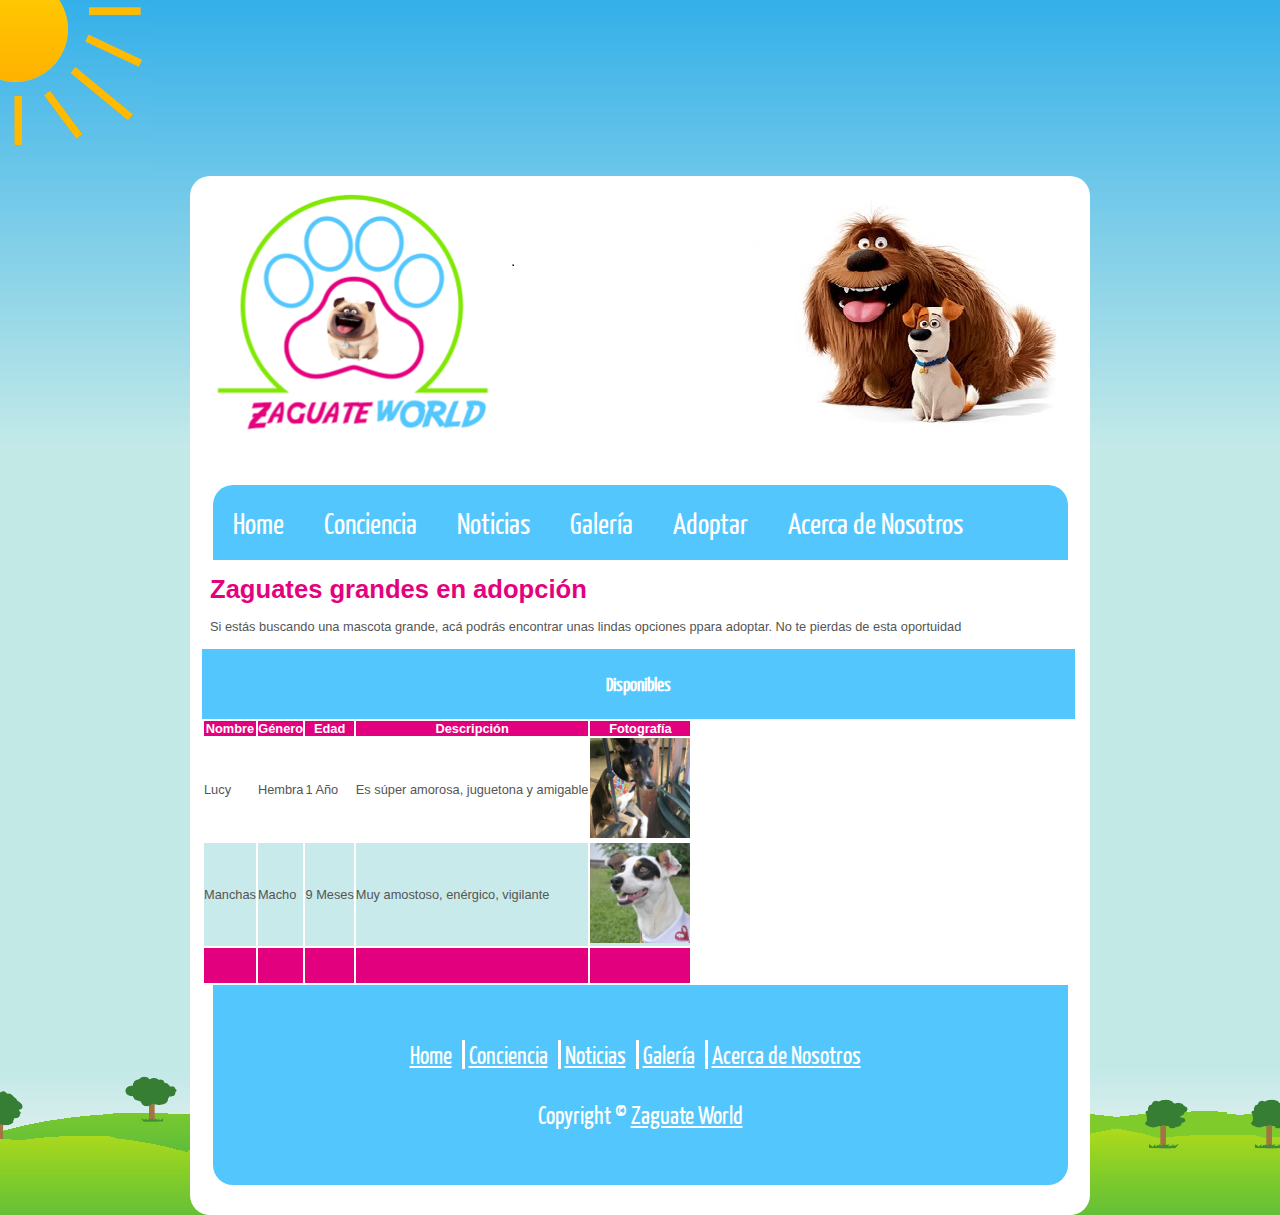
<file: grandes.html>
<!DOCTYPE html>
<html lang="en">
<head>
    <meta charset="UTF-8">
    <meta http-equiv="X-UA-Compatible" content="IE=edge">
    <meta name="viewport" content="width=device-width, initial-scale=1.0">
    <title>Zaguate World - Zaguates Pequeños</title>
    <link rel="stylesheet" href="css/menu.css">
    <link rel="stylesheet" href="css/principal.css">
    <link rel="stylesheet" href="css/adotpar.css">
    <link href="https://cdn.jsdelivr.net/npm/bootstrap@5.3.0-alpha1/dist/css/bootstrap.min.css" rel="stylesheet" integrity="sha384-GLhlTQ8iRABdZLl6O3oVMWSktQOp6b7In1Zl3/Jr59b6EGGoI1aFkw7cmDA6j6gD" crossorigin="anonymous">
</head>
<body>
    <div id="container">
        <img src="images/sun.png" alt="sunshine"/>

        <div id="post">
            <!--Cabecera-->
            <header id="header">
                <div id="logo">
                    <img src="images/logo.png" alt="Zaguates World Logo">
                </div>
            </header>

            <!--Navegacion-->
            <nav id="menu">
                <ul class="menu-horizontal">
                    <li><a href="index.html">Home</a></li>
                    <li><a href="conciencia.html">Conciencia</a></li>
                    <li><a href="noticias.html">Noticias</a></li>
                    <li><a href="galeria.html">Galería</a></li>
                    <li>
                        <a href="#">Adoptar</a>
                        <ul class="menu-vertical">
                            <li><a href="pequenos.html">Zaguates Pequeños</a></li>
                            <li><a href="medianos.html">Zaguates Medianos</a></li>
                            <li><a href="grandes.html">Zaguates Grandes</a></li>
                        </ul>
                    </li>
                    <li><a href="aboutUs.html">Acerca de Nosotros</a></li>
                </ul>
            </nav>

            <main id="main">
                <h1>Zaguates grandes en adopción</h1>
                <p>Si estás buscando una mascota grande, acá podrás encontrar unas lindas opciones ppara adoptar. No te pierdas de esta oportuidad</p>

                <div class="col-sm-12 col-md-12 col-lg-12 col-xl-12 py-4" style="width: 97%; margin-left: 12px;">
                    <h2>Disponibles</h2>
                    <table class="table table-striped">
                        <thead>
                            <tr class="centrado">
                                <th>Nombre</th>
                                <th>Género</th>
                                <th>Edad</th>
                                <th>Descripción</th>
                                <th>Fotografía</th>
                            </tr>
                        </thead>

                        <tbody>
                            <tr class="centrado1">
                                <td>Lucy</td>
                                <td>Hembra</td>
                                <td>1 Año</td>
                                <td>Es súper amorosa, juguetona y amigable</td>
                                <td><img src="images/lucy.jpg" alt=""></td>
                            </tr>
                            <tr class="centrado2">
                                <td>Manchas</td>
                                <td>Macho</td>
                                <td>9 Meses</td>
                                <td>Muy amostoso, enérgico, vigilante</td>
                                <td><img src="images/Manchas.jpg" alt=""></td>
                            </tr>
                        </tbody>

                        <tfoot>
                            <tr class="footer">
                                <th></th>
                                <th></th>
                                <th></th>
                                <th></th>
                                <th></th>
                            </tr>
                        </tfoot>
                    </table>
                </div>
            </main>

            <!--Pie de Página-->
            <footer id="menu_rapido">
                <div >
                    <a href="index.html">Home</a>
                    <a href="conciencia.html">Conciencia</a>
                    <a href="noticias.html">Noticias</a>
                    <a href="galeria.html">Galería</a>
                    <a class="last" href="aboutUs.html">Acerca de Nosotros</a>
                </div><br>
                <p>Copyright © <u>Zaguate World</u></p>
            </footer><br><br>
        </div>
    </div>
</body>
</html>
</file>
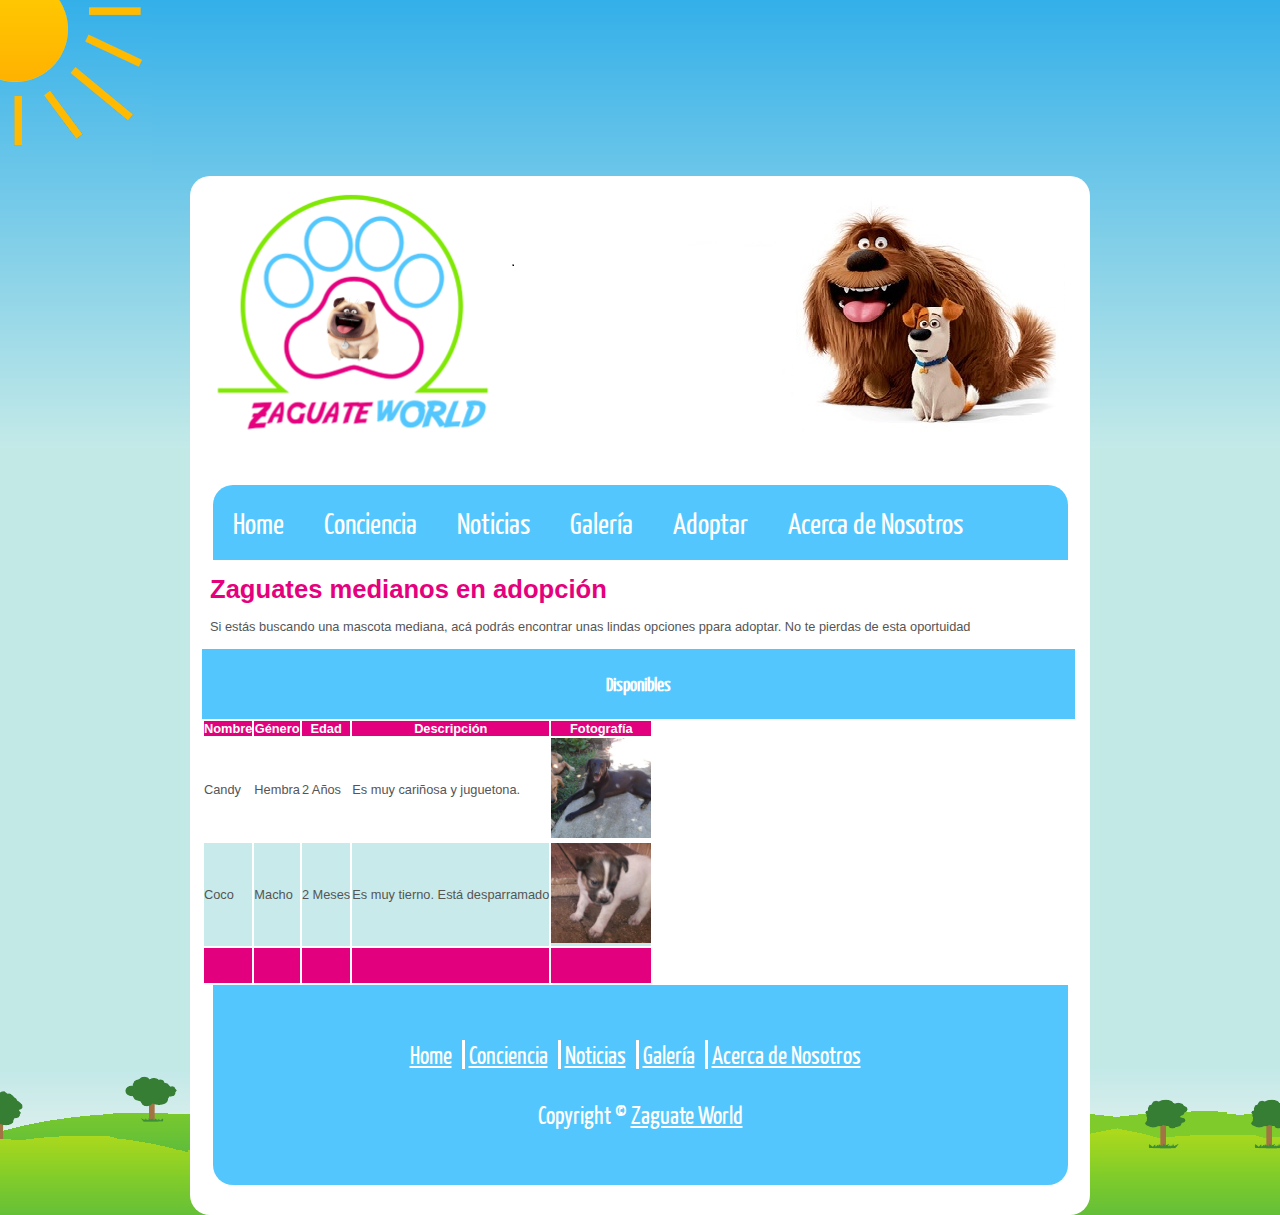
<file: medianos.html>
<!DOCTYPE html>
<html lang="en">
<head>
    <meta charset="UTF-8">
    <meta http-equiv="X-UA-Compatible" content="IE=edge">
    <meta name="viewport" content="width=device-width, initial-scale=1.0">
    <title>Zaguate World - Zaguates Pequeños</title>
    <link rel="stylesheet" href="css/menu.css">
    <link rel="stylesheet" href="css/principal.css">
    <link rel="stylesheet" href="css/adotpar.css">
    <link href="https://cdn.jsdelivr.net/npm/bootstrap@5.3.0-alpha1/dist/css/bootstrap.min.css" rel="stylesheet" integrity="sha384-GLhlTQ8iRABdZLl6O3oVMWSktQOp6b7In1Zl3/Jr59b6EGGoI1aFkw7cmDA6j6gD" crossorigin="anonymous">
</head>
<body>
    <div id="container">
        <img src="images/sun.png" alt="sunshine"/>

        <div id="post">
            <!--Cabecera-->
            <header id="header">
                <div id="logo">
                    <img src="images/logo.png" alt="Zaguates World Logo">
                </div>
            </header>

            <!--Navegacion-->
            <nav id="menu">
                <ul class="menu-horizontal">
                    <li><a href="index.html">Home</a></li>
                    <li><a href="conciencia.html">Conciencia</a></li>
                    <li><a href="noticias.html">Noticias</a></li>
                    <li><a href="galeria.html">Galería</a></li>
                    <li>
                        <a href="#">Adoptar</a>
                        <ul class="menu-vertical">
                            <li><a href="pequenos.html">Zaguates Pequeños</a></li>
                            <li><a href="medianos.html">Zaguates Medianos</a></li>
                            <li><a href="grandes.html">Zaguates Grandes</a></li>
                        </ul>
                    </li>
                    <li><a href="aboutUs.html">Acerca de Nosotros</a></li>
                </ul>
            </nav>

            <main id="main">
                <h1>Zaguates medianos en adopción</h1>
                <p>Si estás buscando una mascota mediana, acá podrás encontrar unas lindas opciones ppara adoptar. No te pierdas de esta oportuidad</p>

                <div class="col-sm-12 col-md-12 col-lg-12 col-xl-12 py-4" style="width: 97%; margin-left: 12px;">
                    <h2>Disponibles</h2>
                    <table class="table table-striped">
                        <thead>
                            <tr class="centrado">
                                <th>Nombre</th>
                                <th>Género</th>
                                <th>Edad</th>
                                <th>Descripción</th>
                                <th>Fotografía</th>
                            </tr>
                        </thead>

                        <tbody>
                            <tr class="centrado1">
                                <td>Candy</td>
                                <td>Hembra</td>
                                <td>2 Años</td>
                                <td>Es muy cariñosa y juguetona.</td>
                                <td><img src="images/candy.jpg" alt=""></td>
                            </tr>
                            <tr class="centrado2">
                                <td>Coco</td>
                                <td>Macho</td>
                                <td>2 Meses</td>
                                <td>Es muy tierno. Está desparramado</td>
                                <td><img src="images/coco.jpg" alt=""></td>
                            </tr>
                        </tbody>

                        <tfoot>
                            <tr class="footer">
                                <th></th>
                                <th></th>
                                <th></th>
                                <th></th>
                                <th></th>
                            </tr>
                        </tfoot>
                    </table>
                </div>
            </main>

            <!--Pie de Página-->
            <footer id="menu_rapido">
                <div >
                    <a href="index.html">Home</a>
                    <a href="conciencia.html">Conciencia</a>
                    <a href="noticias.html">Noticias</a>
                    <a href="galeria.html">Galería</a>
                    <a class="last" href="aboutUs.html">Acerca de Nosotros</a>
                </div><br>
                <p>Copyright © <u>Zaguate World</u></p>
            </footer><br><br>
        </div>
    </div>
</body>
</html>
</file>
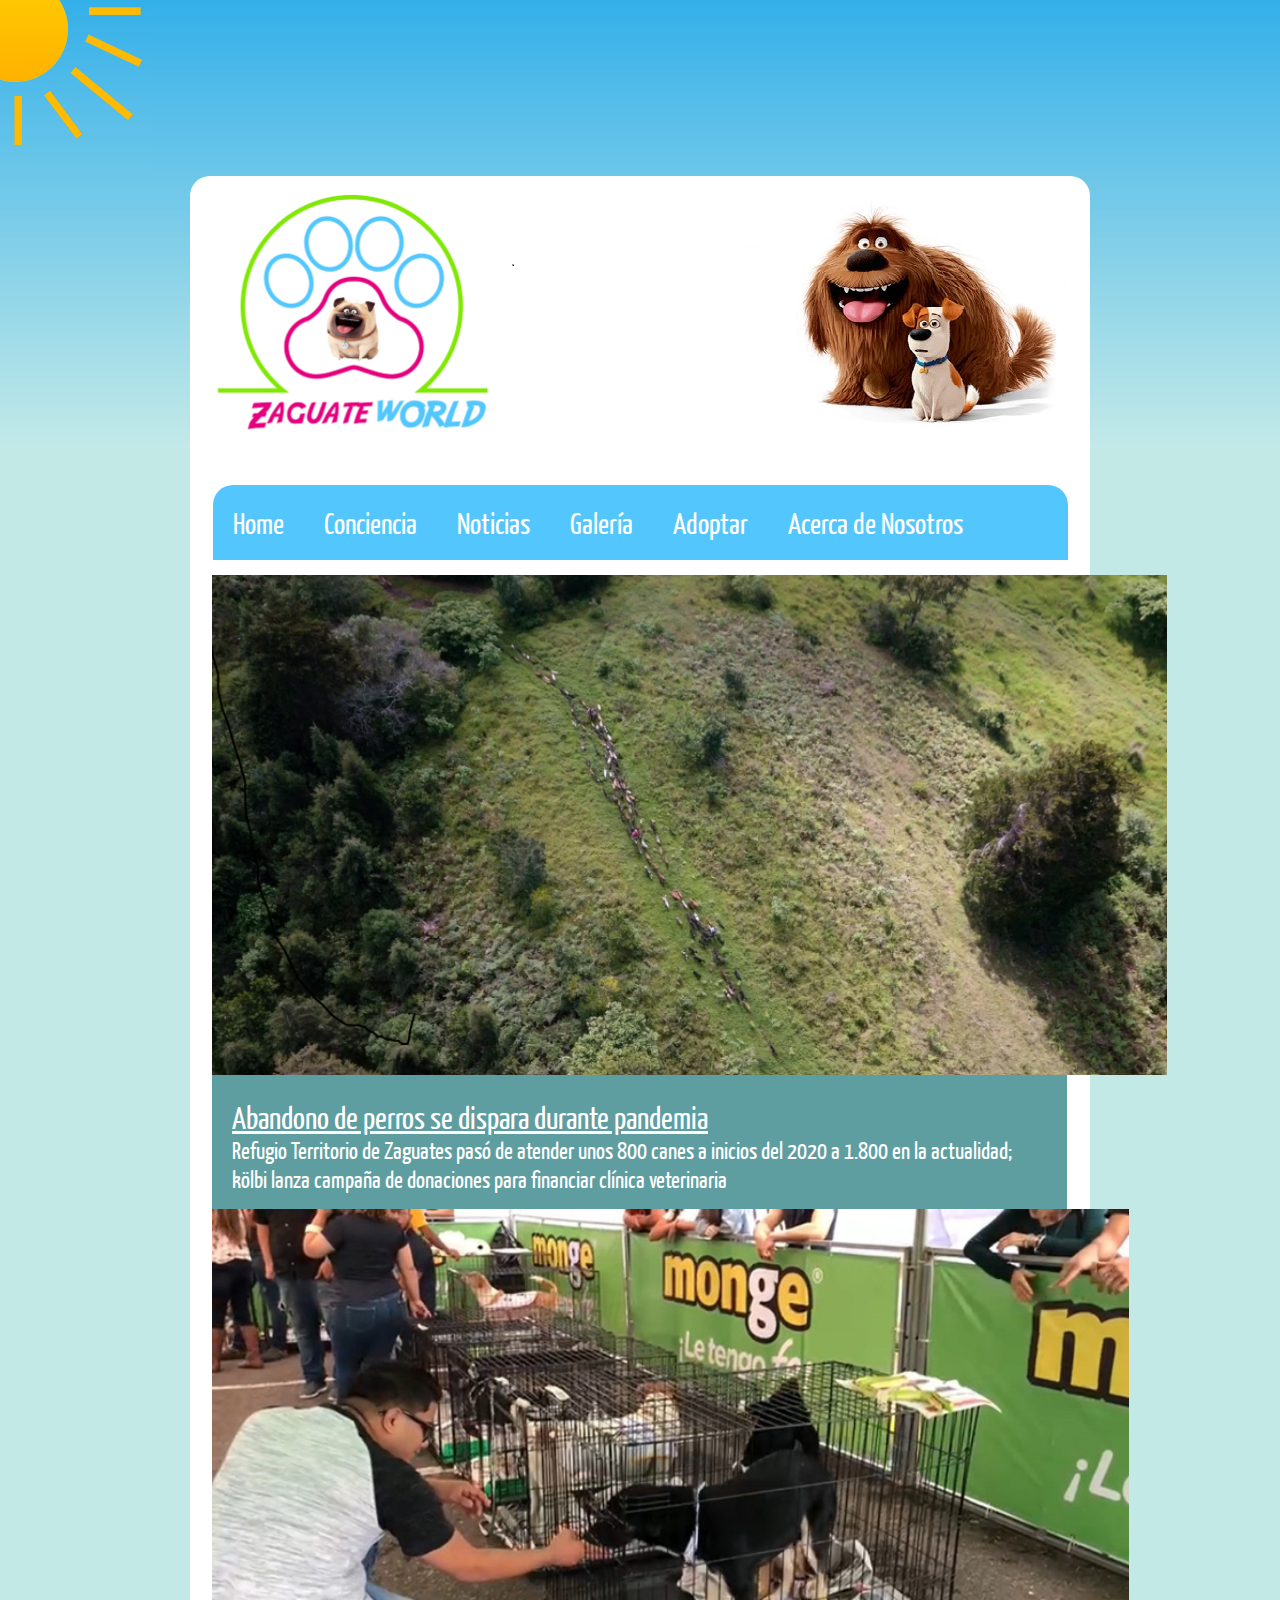
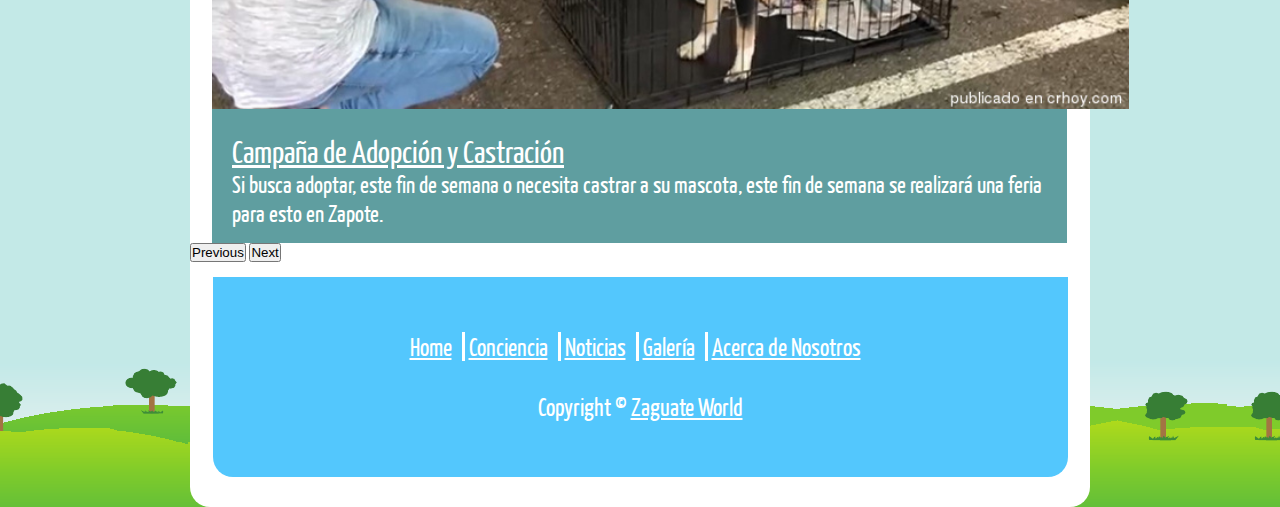
<file: noticias.html>
<!DOCTYPE html>
<html lang="en">
<head>
    <meta charset="UTF-8">
    <meta http-equiv="X-UA-Compatible" content="IE=edge">
    <meta name="viewport" content="width=device-width, initial-scale=1.0">
    <title>Zaguate World - Noticias</title>
    <link rel="stylesheet" href="css/menu.css">
    <link rel="stylesheet" href="css/principal.css">
    <link rel="stylesheet" href="css/noticias.css">
    <link href="https://cdn.jsdelivr.net/npm/bootstrap@5.3.0-alpha1/dist/css/bootstrap.min.css" rel="stylesheet" integrity="sha384-GLhlTQ8iRABdZLl6O3oVMWSktQOp6b7In1Zl3/Jr59b6EGGoI1aFkw7cmDA6j6gD" crossorigin="anonymous">
    <script src="https://cdn.jsdelivr.net/npm/bootstrap@5.0.2/dist/js/bootstrap.bundle.min.js" integrity="sha384-MrcW6ZMFYlzcLA8Nl+NtUVF0sA7MsXsP1UyJoMp4YLEuNSfAP+JcXn/tWtIaxVXM" crossorigin="anonymous"></script>
</head>
<body>
    <div id="container">
        <img src="images/sun.png" alt="sunshine"/>

        <div id="post">
            <!--Cabecera-->
            <header id="header">
                <div id="logo">
                    <img src="images/logo.png" alt="Zaguates World Logo">
                </div>
            </header>

            <!--Navegacion-->
            <nav id="menu">
                <ul class="menu-horizontal">
                    <li><a href="index.html">Home</a></li>
                    <li><a href="conciencia.html">Conciencia</a></li>
                    <li><a href="noticias.html">Noticias</a></li>
                    <li><a href="galeria.html">Galería</a></li>
                    <li>
                        <a href="#">Adoptar</a>
                        <ul class="menu-vertical">
                            <li><a href="pequenos.html">Zaguates Pequeños</a></li>
                            <li><a href="medianos.html">Zaguates Medianos</a></li>
                            <li><a href="grandes.html">Zaguates Grandes</a></li>
                        </ul>
                    </li>
                    <li><a href="aboutUs.html">Acerca de Nosotros</a></li>
                </ul>
            </nav>

            <main id="main">
                <div class="row">
                    <div id="Carrusel" class="carousel slide">
                        <div class="carousel-inner" style="width: 95%; margin-left: 22px;">
                          <div class="carousel-item active">
                            <article>
                                <img src="images/article1.png" alt="">
                                <a href="https://www.nacion.com/el-pais/servicios/abandono-de-perros-se-dispara-durante-pandemia/3BUDRV7ORJCB7OKYL4SMIIBJSE/story/" target="_blank">Abandono de perros se dispara durante pandemia</a>
                                <p>Refugio Territorio de Zaguates pasó de atender unos 800 canes a inicios del 2020 a 1.800 en la actualidad; kölbi lanza campaña de donaciones para financiar clínica veterinaria</p><br>
                            </article>
                          </div>
                          <div class="carousel-item">
                            <article>
                                <img src="images/article2.png" alt="">
                                <a href="https://www.crhoy.com/nacionales/habra-campana-de-adopcion-y-castracion-este-fin-de-semana-en-zapote/" target="_blank">Campaña de Adopción y Castración</a>
                                <p>Si busca adoptar, este fin de semana o necesita castrar a su mascota, este fin de semana se realizará una feria para esto en Zapote.</p><br>
                            </article>
                          </div>
                        </div>
                        <button class="carousel-control-prev" type="button" data-bs-target="#Carrusel" data-bs-slide="prev">
                          <span class="carousel-control-prev-icon" aria-hidden="true"></span>
                          <span class="visually-hidden">Previous</span>
                        </button>
                        <button class="carousel-control-next" type="button" data-bs-target="#Carrusel" data-bs-slide="next">
                          <span class="carousel-control-next-icon" aria-hidden="true"></span>
                          <span class="visually-hidden">Next</span>
                        </button>
                      </div>
                </div>
            </main>

            <!--Pie de Página-->
            <footer id="menu_rapido">
                <div >
                    <a href="index.html">Home</a>
                    <a href="conciencia.html">Conciencia</a>
                    <a href="noticias.html">Noticias</a>
                    <a href="galeria.html">Galería</a>
                    <a class="last" href="aboutUs.html">Acerca de Nosotros</a>
                </div><br>
                <p>Copyright © <u>Zaguate World</u></p>
            </footer><br><br>
        </div>
    </div>
</body>
</html>
</file>
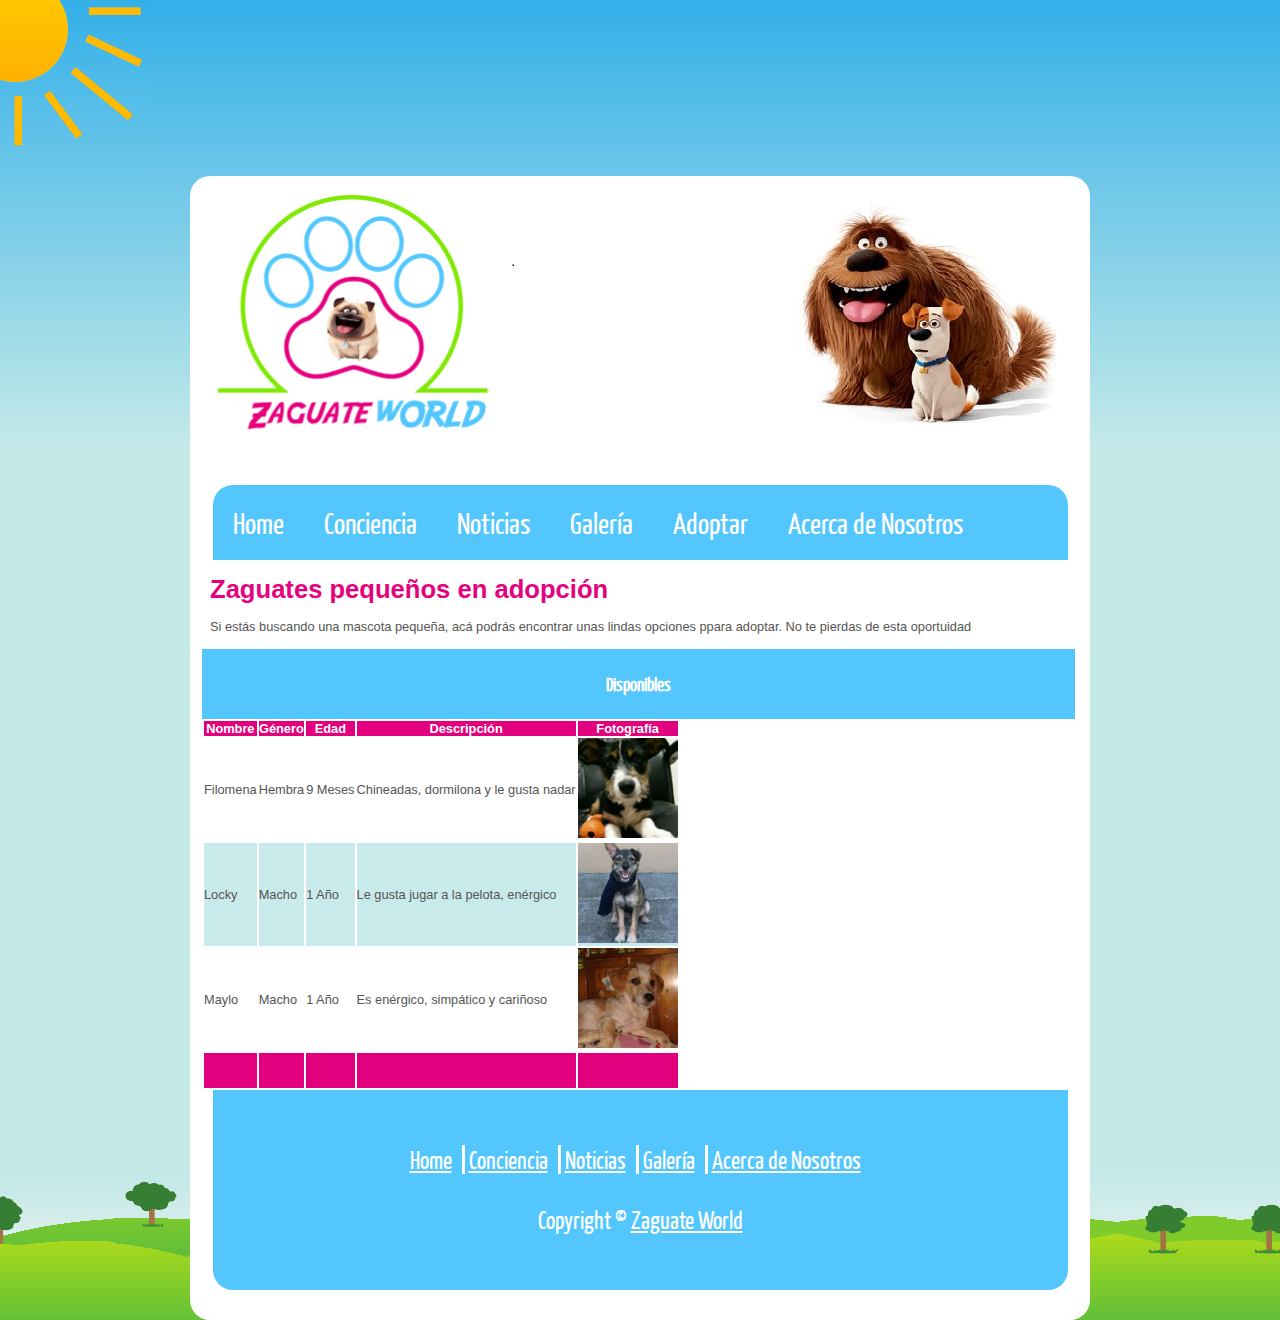
<file: pequenos.html>
<!DOCTYPE html>
<html lang="en">
<head>
    <meta charset="UTF-8">
    <meta http-equiv="X-UA-Compatible" content="IE=edge">
    <meta name="viewport" content="width=device-width, initial-scale=1.0">
    <title>Zaguate World - Zaguates Pequeños</title>
    <link rel="stylesheet" href="css/menu.css">
    <link rel="stylesheet" href="css/principal.css">
    <link rel="stylesheet" href="css/adotpar.css">
    <link href="https://cdn.jsdelivr.net/npm/bootstrap@5.3.0-alpha1/dist/css/bootstrap.min.css" rel="stylesheet" integrity="sha384-GLhlTQ8iRABdZLl6O3oVMWSktQOp6b7In1Zl3/Jr59b6EGGoI1aFkw7cmDA6j6gD" crossorigin="anonymous">
</head>
<body>
    <div id="container">
        <img src="images/sun.png" alt="sunshine"/>

        <div id="post">
            <!--Cabecera-->
            <header id="header">
                <div id="logo">
                    <img src="images/logo.png" alt="Zaguates World Logo">
                </div>
            </header>

            <!--Navegacion-->
            <nav id="menu">
                <ul class="menu-horizontal">
                    <li><a href="index.html">Home</a></li>
                    <li><a href="conciencia.html">Conciencia</a></li>
                    <li><a href="noticias.html">Noticias</a></li>
                    <li><a href="galeria.html">Galería</a></li>
                    <li>
                        <a href="#">Adoptar</a>
                        <ul class="menu-vertical">
                            <li><a href="pequenos.html">Zaguates Pequeños</a></li>
                            <li><a href="medianos.html">Zaguates Medianos</a></li>
                            <li><a href="grandes.html">Zaguates Grandes</a></li>
                        </ul>
                    </li>
                    <li><a href="aboutUs.html">Acerca de Nosotros</a></li>
                </ul>
            </nav>

            <main id="main">
                <h1>Zaguates pequeños en adopción</h1>
                <p>Si estás buscando una mascota pequeña, acá podrás encontrar unas lindas opciones ppara adoptar. No te pierdas de esta oportuidad</p>

                <div class="col-sm-12 col-md-12 col-lg-12 col-xl-12 py-4" style="width: 97%; margin-left: 12px;">
                    <h2>Disponibles</h2>
                    <table class="table table-striped">
                        <thead>
                            <tr class="centrado">
                                <th>Nombre</th>
                                <th>Género</th>
                                <th>Edad</th>
                                <th>Descripción</th>
                                <th>Fotografía</th>
                            </tr>
                        </thead>

                        <tbody>
                            <tr class="centrado1">
                                <td>Filomena</td>
                                <td>Hembra</td>
                                <td>9 Meses</td>
                                <td>Chineadas, dormilona y le gusta nadar</td>
                                <td><img src="images/Filomena.jpg" alt=""></td>
                            </tr>
                            <tr class="centrado2">
                                <td>Locky</td>
                                <td>Macho</td>
                                <td>1 Año</td>
                                <td>Le gusta jugar a la pelota, enérgico</td>
                                <td><img src="images/Locky.jpg" alt=""></td>
                            </tr>
                            <tr class="centrado1">
                                <td>Maylo</td>
                                <td>Macho</td>
                                <td>1 Año</td>
                                <td>Es enérgico, simpático y cariñoso</td>
                                <td><img src="images/Maylo.jpg" alt=""></td>
                            </tr>
                        </tbody>

                        <tfoot>
                            <tr class="footer">
                                <th></th>
                                <th></th>
                                <th></th>
                                <th></th>
                                <th></th>
                            </tr>
                        </tfoot>
                    </table>
                </div>
            </main>

            <!--Pie de Página-->
            <footer id="menu_rapido">
                <div >
                    <a href="index.html">Home</a>
                    <a href="conciencia.html">Conciencia</a>
                    <a href="noticias.html">Noticias</a>
                    <a href="galeria.html">Galería</a>
                    <a class="last" href="aboutUs.html">Acerca de Nosotros</a>
                </div><br>
                <p>Copyright © <u>Zaguate World</u></p>
            </footer><br><br>
        </div>
    </div>
</body>
</html>
</file>
<file: css/home.css>
#main{
  display: flex;
  flex-direction: row;
}
/*--------------------------------------------------------------------*/
#articulo{ 
  width: 450px;
}
.articulo_titulo{ 
  width: 100%;
  color: #E5017D;
  font-size: 30px;
  margin: 15px 0px 15px 20px;
}
#articulo p{ 
  width: 415px;
  margin-left: 20px;
  color: black;
}
#articulo_imagen{ 
  width: 175px;
  height: 150px;
  margin-top: 110px;
  display: flex;
  justify-content: center;
  align-items: center;
  border: 3px solid lightgray;
}
#articulo_imagen img{ 
  width: 160px;
  height: 135px;
}
#articulo ol{ 
  width: 400px;
  margin: 20px 0px 15px 30px;
}
/*--------------------------------------------------------------------*/
#asides{ 
  width: 250px;
  display: flex;
  flex-flow: column wrap;
}
.aside{ 
  width: 240px;
  height: 30%;
  margin: 10px 10px 10px 10px;
  border: 2px solid #C9E5E9;
  border-radius: 15px;
  background-color: #F5FEFF;
  font-size: medium;
}
.aside h2{ 
  font-size: large;
  margin: 10px;
  color: chartreuse;
}
.aside #date{ 
  margin: 20px 0px 20px 10px;
  font-size: medium;
}
.aside p{ 
  margin: 20px 10px 10px 10px;
  font-size: medium;
}
marquee{
  color: darkturquoise;
  margin-top: 25px;
  height: 40px;
  text-decoration: dashed;
}
.aside p a{
  color: darkturquoise;
}
</file>
<file: css/principal.css>
@font-face { 
    font-family: Yanone Kaffeesatz; 
    src: url('../fonts/YanoneKaffeesatz-Regular.eot'); 
    src: local("Yanone Kaffeesatz"), url('../fonts/YanoneKaffeesatz-Regular.ttf'); 
} 
html { 
    height: 100%;
}
* { 
    padding: 0;
    margin: 0;
}
body { 
    font: normal .8em arial, sans-serif;
    background: #C4E9E8 url(../images/back.png) repeat-x;
    color: #555;
}
#container { 
    background: transparent url(../images/grass.png) repeat-x bottom;
}
#post{
    background-color: #fff;
    width: 900px;
    margin: 0 auto;
    justify-content: center;
    border-radius: 20px;
}
#post #header{
    display: flex;
    justify-content: center;
}
#post #header img{
    margin-top: 15px;
}
</file>
<file: css/menu.css>
#menu{
	width: 95%;
    background-color: #53C7FD;
    margin: auto;
    display: flex;
    justify-content: flex-start;
    align-items: center;
    height: 75px;
	font-size: 30px;
	margin-top: 50px;
	font-family: Yanone Kaffeesatz; 
	border-top-left-radius: 20px;
	border-top-right-radius: 20px;
}
.menu-horizontal{
	list-style: none;
	display: flex;
	justify-content: space-around;
}
.menu-horizontal > li > a{
	display: block;
	padding: 15px 20px;
	color: #FFF;
	text-decoration: none;
}
#menu a:hover{
	color: #E5017D;
}
.menu-vertical{
	position: absolute;
	display: none;
	list-style: none;
	width: 250px;
	background-color: #53C7FD;
	padding: 15px 15px 15px 20px;
}
.menu-horizontal li:hover .menu-vertical{
	display: block;
}
.menu-vertical li a{
	display: block;
	color: white;
	text-decoration: none;
}
/*-----------------------------------------------------*/
#menu_rapido{
	width: 95%;
	height: 200px;
	background-color: #53C7FD;
    margin: auto;
    display: flex;
	flex-direction: column;
    justify-content: center;
    align-items: center;
	font-size: 25px;
	font-family: Yanone Kaffeesatz; 
	border-bottom-left-radius: 20px;
	border-bottom-right-radius: 20px;
}
#menu_rapido a{
	color: #fff;
	border-right: 3px solid #fff;
	padding-right: 10px;
}
#menu_rapido a.last{
	border-right: 0px;
}
#menu_rapido p{
	color: #fff;
}
/*-----------------------------------------------------*/
@media screen and (max-width:800px){
	
}
</file>
<file: css/aboutUs.css>
#main h1{
    color: #E5017D;
    display: flex;
    justify-content: center;
    margin-top: 25px;
    margin-left: 25px;
    margin-bottom: 25px;
    font-family: Yanone Kaffeesatz;
}
#about_us{
    display: flex;
    justify-content: center;
    align-items: center;
    width: 95%;
    margin:15px 0px 15px 15px;
}
#main img{
    width: 250px;
    height: 200px;
}
#main .table{
    width: 90%;
    margin: 0 auto;
    text-align: center;
}
.informacion{
    display: flex;
    justify-content: center; 
    align-items: center;
    height: 70px;
    font-size: large;
    font-family: Yanone Kaffeesatz;
    color: #fff;
    margin: 15px 0px 15px 0px;
}
#main .informacion img{
    width: 50px;
    height: 50px;
    margin-left: 25px;
}
.informacion p{
    margin: 0px;
}
</file>
<file: css/conciencia.css>
.accordion-body{
    display: flex;
    flex-wrap: wrap;
}
.accordion-item p{
    width: 70%;
    align-self: center;
    padding-right: 10px;
}
.accordion-item img{
    width: 30%;
    height: auto;
}
#main{
    display: flex;
}
.accordion-item .accordion-button{
    color: #E5017D;
    font-size: larger;
    font-family: Yanone Kaffeesatz; 
}
</file>
<file: css/cuidados.css>
#main{
    width: 95%;
    margin-left: 22px;
}
#main h1{
    color: #E5017D;
    display: flex;
    justify-content: center;
    margin-top: 15px;
}
#main h2{
    color: cadetblue;
}
#main h3{
    color: cadetblue;
}
.cuidados{
    display: flex;
    flex-wrap: wrap;
    justify-content: space-around;
    align-items: stretch;
    font-family: Yanone Kaffeesatz;
    font-size: large;
}
.card{
    width: 415px;
    margin-top: 10px;
    margin-bottom: 15px;
}
.card img{
    width: auto;
    height: 250px;
}
</file>
<file: css/formulario.css>
#main{
    width: 95%;
    margin: 0 auto;
    text-align: justify;
}
#main h2{
    color: #E5017D;
    font-size: 30px;
    margin-top: 15px;
}
#main label{
    font-size: 20px;
    margin-top: 15px;
    width: 35%;
}
#main input{
    font-size: 20px;
    text-align: center;
    width: 60%;
}
.mb-3{
    display: flex;
}
.botones{
    display: flex;
    justify-content: center;
    margin-top: 20px;
    margin-bottom: 20px;
}
.botones button{
    width: 150px;
    height: 50px;
    font-size: larger;
    margin-left: 15px;
}
button a{
    color: #fff;
    text-decoration: none;
}
form{
    margin-left: 15px;
}
</file>
<file: css/galeria.css>
.centrado{
    text-align: center;
    vertical-align: middle;
    background-color: rgb(227, 0, 126);
    color: #fff;
}
.centrado2{
    background-color: rgb(201, 234, 234);
}
.centrado1 img{
    width: 100px;
    height: 100px;
}
.centrado2 img{
    width: 100px;
    height: 100px;
}

.footer{
    background-color: rgb(227, 0, 126);
    height: 35px;
}
</file>
<file: css/adotpar.css>
#main h1{
    color: #E5017D;
    margin: 15px 0px 15px 20px;
}
#main p{
    margin: 15px 20px 15px 20px;
}
#main h2{
    background-color: #53C7FD;
    color: #fff;
    height: 70px;
    display: flex;
    justify-content: center;
    align-items: center;
    font-family: Yanone Kaffeesatz; 
}
/*---------------------------------------------------------------------*/
.centrado{
    text-align: center;
    vertical-align: middle;
    background-color: rgb(227, 0, 126);
    color: #fff;
}
.centrado2{
    background-color: rgb(201, 234, 234);
}
.centrado1 img{
    width: 100px;
    height: 100px;
}
.centrado2 img{
    width: 100px;
    height: 100px;
}

.footer{
    background-color: rgb(227, 0, 126);
    height: 35px;
}
</file>
<file: css/noticias.css>
#main{
    margin: 15px 0px 15px 0px;

}
article{
    background-color: cadetblue;
    font-family: Yanone Kaffeesatz; 
}
article img{
    height: 500px;
    margin-bottom: 20px;
}
article a{
    color: #fff;
    margin-left: 20px;
    font-size: xx-large;
}
article p{
    color: #fff;
    margin-left: 20px;
    font-size: x-large;
    width: 95%;
}
</file>
